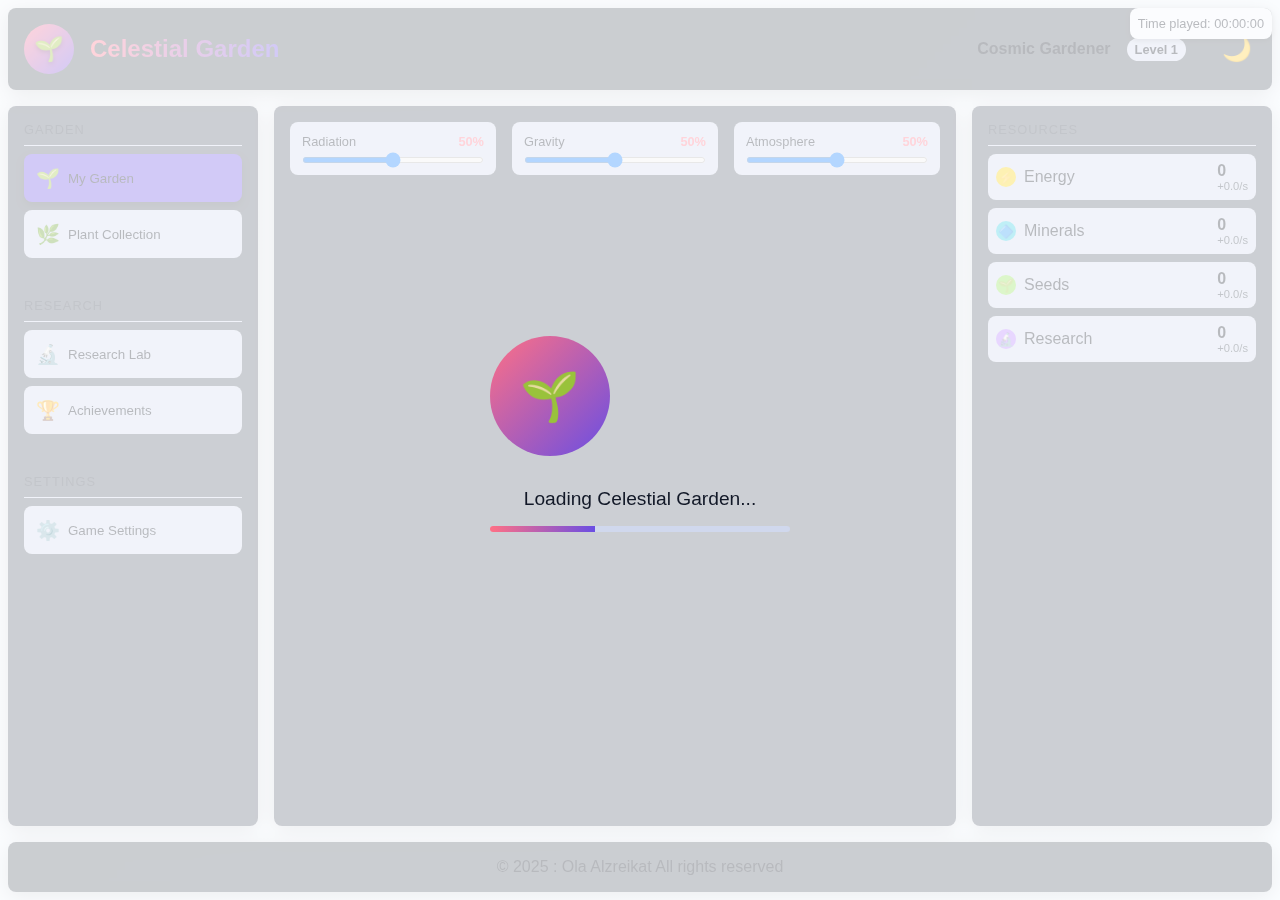
<file: index.html>
<!DOCTYPE html>
<html lang="en">
<head>
    <meta charset="UTF-8">
    <meta name="viewport" content="width=device-width, initial-scale=1.0">
    <title>Celestial Garden: Cosmic Flora Evolution</title>
    <link rel="stylesheet" href="styles.css">
</head>
<body>
    <div class="session-timer">
        <span class="digits">
          Time played: <span class="hours">00</span>:<span class="minutes">00</span>:<span class="seconds">00</span>
        </span>
      </div> 

    <!-- Loading screen -->
    <div class="loading-overlay" id="loading-overlay">
        <div class="loading-container">
            <div class="loading-logo">🌱</div>
            <div class="loading-text">Loading Celestial Garden...</div>
            <div class="loading-progress">
                <div class="loading-progress-bar" id="loading-progress-bar"></div>
            </div>
        </div>
    </div>

    <!-- Introduction modal -->
    <div class="modal-overlay" id="intro-modal-overlay">
        <div class="intro-modal">
            <div class="intro-logo">🌱</div>
            <h1 class="intro-title">Celestial Garden</h1>
            <h2 class="intro-subtitle">Cosmic Flora Evolution</h2>
            <p class="intro-description">
                Welcome to your very own cosmic garden! Cultivate exotic alien flora, 
                manipulate cosmic environments, and discover rare plant species as you 
                create a thriving interstellar ecosystem.
            </p>
            <div class="intro-features">
                <div class="intro-feature">
                    <div class="intro-feature-icon">🌿</div>
                    <div class="intro-feature-title">Celestial Cultivation</div>
                    <div class="intro-feature-text">
                        Plant and nurture exotic alien flora with unique growth patterns and evolutionary paths.
                    </div>
                </div>
                <div class="intro-feature">
                    <div class="intro-feature-icon">⚡</div>
                    <div class="intro-feature-title">Resource Management</div>
                    <div class="intro-feature-text">
                        Harvest cosmic energy, minerals, and seeds to expand your garden and research new species.
                    </div>
                </div>
                <div class="intro-feature">
                    <div class="intro-feature-icon">🔬</div>
                    <div class="intro-feature-title">Research & Discovery</div>
                    <div class="intro-feature-text">
                        Unlock new technologies and plant varieties through your scientific research.
                    </div>
                </div>
                <div class="intro-feature">
                    <div class="intro-feature-icon">🌍</div>
                    <div class="intro-feature-title">Environmental Control</div>
                    <div class="intro-feature-text">
                        Manipulate cosmic radiation, gravity, and atmosphere to create perfect growing conditions.
                    </div>
                </div>
            </div>
            <button class="start-button" id="start-game-btn">Begin Cultivation</button>
        </div>
    </div>

    <!-- Main game container -->
    <div class="container">
        <header>
            <div class="game-title">
                <div class="logo">🌱</div>
                <h1>Celestial Garden</h1>
            </div>
            <div class="player-info">
                <div class="player-name" id="player-name">Cosmic Gardener</div>
                <div class="player-level" id="player-level">Level 1</div>
            </div>
        </header>

        <nav>
            <div class="nav-section">
                <div class="nav-title">Garden</div>
                <button class="nav-button active" data-view="garden">
                    <div class="nav-icon">🌱</div>
                    <span>My Garden</span>
                </button>
                <button class="nav-button" data-view="collection">
                    <div class="nav-icon">🌿</div>
                    <span>Plant Collection</span>
                </button>
            </div>
            <div class="nav-section">
                <div class="nav-title">Research</div>
                <button class="nav-button" data-view="research">
                    <div class="nav-icon">🔬</div>
                    <span>Research Lab</span>
                </button>
                <button class="nav-button" data-view="achievements">
                    <div class="nav-icon">🏆</div>
                    <span>Achievements</span>
                </button>
            </div>
            <div class="nav-section">
                <div class="nav-title">Settings</div>
                <button class="nav-button" data-view="settings">
                    <div class="nav-icon">⚙️</div>
                    <span>Game Settings</span>
                </button>
            </div>
        </nav>

        <main>
            <!-- Garden View -->
            <div class="view active" id="garden-view">
                <div class="environment-controls">
                    <div class="env-control">
                        <div class="env-control-label">
                            <span>Radiation</span>
                            <span class="env-control-value" id="radiation-value">50%</span>
                        </div>
                        <input type="range" min="0" max="100" value="50" class="env-slider" id="radiation-slider">
                    </div>
                    <div class="env-control">
                        <div class="env-control-label">
                            <span>Gravity</span>
                            <span class="env-control-value" id="gravity-value">50%</span>
                        </div>
                        <input type="range" min="0" max="100" value="50" class="env-slider" id="gravity-slider">
                    </div>
                    <div class="env-control">
                        <div class="env-control-label">
                            <span>Atmosphere</span>
                            <span class="env-control-value" id="atmosphere-value">50%</span>
                        </div>
                        <input type="range" min="0" max="100" value="50" class="env-slider" id="atmosphere-slider">
                    </div>
                </div>
                <div class="garden-grid" id="garden-grid">
                    <!-- Garden plots will be generated here -->
                </div>
            </div>

            <!-- Plant Collection View -->
            <div class="view" id="collection-view">
                <div class="collection-header">
                    <div class="collection-title">Plant Collection</div>
                    <div class="search-filter">
                        <input type="text" placeholder="Search plants..." class="search-input" id="plant-search">
                        <select class="filter-dropdown" id="plant-filter">
                            <option value="all">All Plants</option>
                            <option value="discovered">Discovered</option>
                            <option value="rare">Rare</option>
                            <option value="energy">High Energy</option>
                            <option value="minerals">High Minerals</option>
                            <option value="seeds">High Seeds</option>
                        </select>
                    </div>
                </div>
                <div class="plant-collection" id="plant-collection">
                    <!-- Plant collection cards will be generated here -->
                </div>
            </div>

            <!-- Research View -->
            <div class="view" id="research-view">
                <div class="research-grid" id="research-grid">
                    <!-- Research cards will be generated here -->
                </div>
            </div>

            <!-- Achievements View -->
            <div class="view" id="achievements-view">
                <h2>Achievements</h2>
                <div class="achievements-grid" id="achievements-grid">
                    <!-- Achievement cards will be generated here -->
                </div>
            </div>

            <!-- Settings View -->
            <div class="view" id="settings-view">
                <div class="settings-section">
                    <div class="settings-title">
                        <span>Game Settings</span>
                        <button class="settings-reset" id="reset-settings">Reset</button>
                    </div>
                    <div class="settings-item">
                        <label class="settings-label" for="player-name-input">Gardener Name</label>
                        <input type="text" id="player-name-input" class="settings-input" placeholder="Enter your name">
                    </div>
                    
                    <div class="settings-item">
                        <label class="settings-label">
                            <input type="checkbox" class="settings-checkbox" id="notifications-enabled">
                            Enable Notifications
                        </label>
                    </div>
                   
                    <div class="settings-actions">
                        <button class="settings-button save" id="save-settings">Save Settings</button>
                    </div>
                </div>
                <div class="settings-section">
                    <div class="settings-title">
                        <span>Game Data</span>
                        <button class="settings-reset" id="reset-game">Reset Game</button>
                    </div>
                </div>
            </div>
        </main>

        <div class="resources-panel">
            <div class="resource-section">
                <div class="resource-title">Resources</div>
                <div class="resource-item">
                    <div class="resource-name">
                        <div class="resource-icon energy">⚡</div>
                        <span>Energy</span>
                    </div>
                    <div>
                        <div class="resource-value" id="energy-value">0</div>
                        <div class="resource-rate" id="energy-rate">+0.0/s</div>
                    </div>
                </div>
                <div class="resource-item">
                    <div class="resource-name">
                        <div class="resource-icon minerals">🔷</div>
                        <span>Minerals</span>
                    </div>
                    <div>
                        <div class="resource-value" id="minerals-value">0</div>
                        <div class="resource-rate" id="minerals-rate">+0.0/s</div>
                    </div>
                </div>
                <div class="resource-item">
                    <div class="resource-name">
                        <div class="resource-icon seeds">🌱</div>
                        <span>Seeds</span>
                    </div>
                    <div>
                        <div class="resource-value" id="seeds-value">0</div>
                        <div class="resource-rate" id="seeds-rate">+0.0/s</div>
                    </div>
                </div>
                <div class="resource-item">
                    <div class="resource-name">
                        <div class="resource-icon research">🔬</div>
                        <span>Research</span>
                    </div>
                    <div>
                        <div class="resource-value" id="research-value">0</div>
                        <div class="resource-rate" id="research-rate">+0.0/s</div>
                    </div>
                </div>
            </div>
        </div>

        <footer>
            <div>&copy; 2025 : Ola Alzreikat All rights reserved</div>
        </footer>
    </div>

    <!-- Plant Detail Modal -->
    <div class="modal-overlay" id="plant-detail-modal">
        <div class="modal">
            <div class="modal-header">
                <div class="modal-title" id="plant-detail-title">Plant Detail</div>
                <button class="modal-close" id="plant-detail-close">&times;</button>
            </div>
            <div class="modal-content" id="plant-detail-content">
                <!-- Plant detail content will be generated here -->
            </div>
            <div class="modal-actions">
                <button class="modal-button secondary" id="plant-detail-close-btn">Close</button>
                <button class="modal-button primary" id="plant-detail-harvest-btn">Harvest</button>
            </div>
        </div>
    </div>

    <!-- Plant Selection Modal -->
    <div class="modal-overlay" id="plant-selection-modal">
        <div class="modal">
            <div class="modal-header">
                <div class="modal-title">Select Plant to Grow</div>
                <button class="modal-close" id="plant-selection-close">&times;</button>
            </div>
            <div class="modal-content">
                <div class="plant-selection-grid" id="plant-selection-grid">
                    <!-- Plant selection items will be generated here -->
                </div>
            </div>
            <div class="modal-actions">
                <button class="modal-button secondary" id="plant-selection-cancel">Cancel</button>
                <button class="modal-button primary" id="plant-selection-confirm">Plant</button>
            </div>
        </div>
    </div>

    <!-- Toast container -->
    <div class="toast-container" id="toast-container">
        <!-- Toast messages will be generated here -->
    </div>

    <script src="script.js"></script>
</body>
</html>
</file>
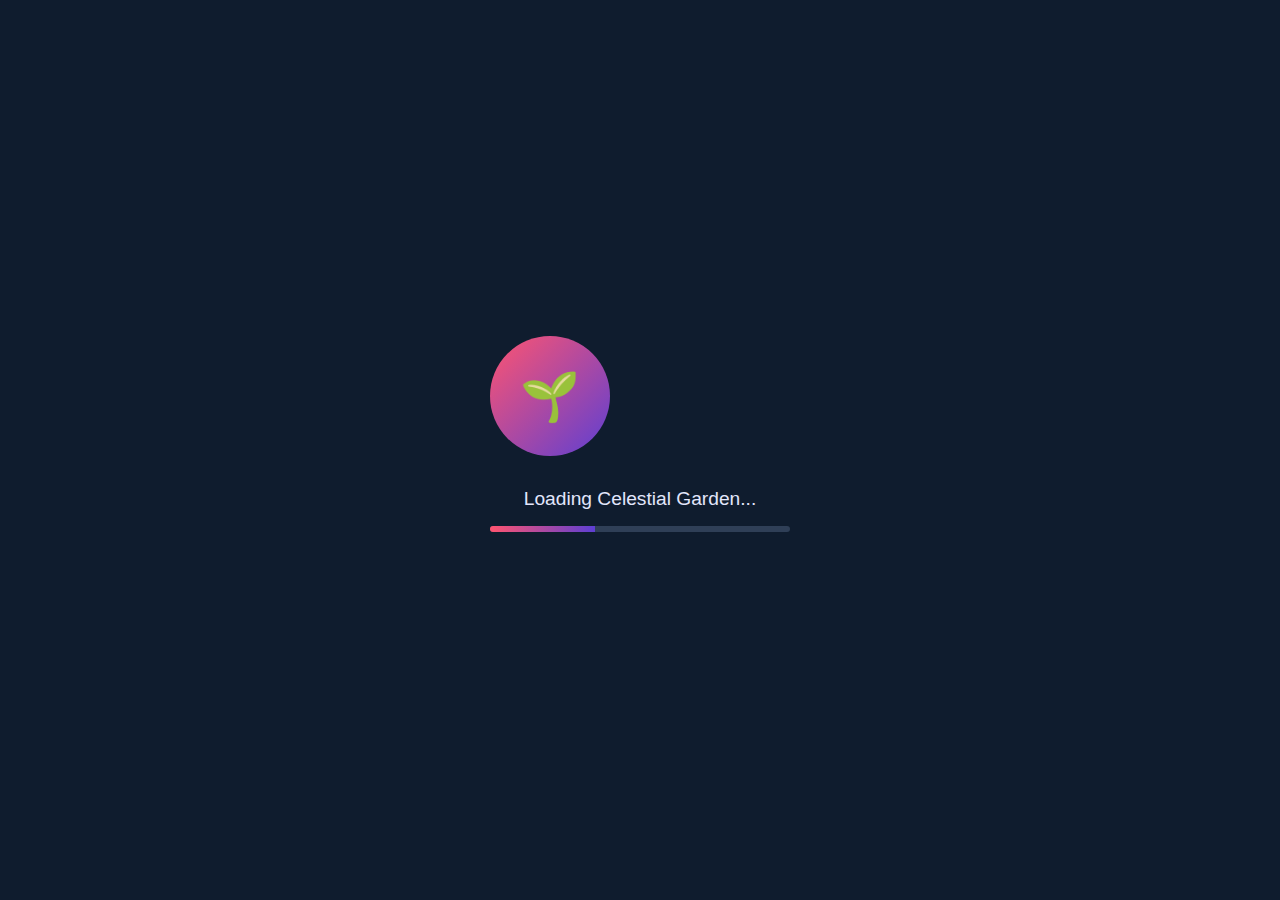
<file: index9.html>
<!DOCTYPE html>
<html lang="en" data-theme="dark">

<head>
    <meta charset="UTF-8">
    <meta name="viewport" content="width=device-width, initial-scale=1.0">
    <title>Celestial Garden: Cosmic Flora Evolution</title>
    <style>
        :root {
    --primary-color: #5d3fd3;
    --secondary-color: #8066dc;
    --accent-color: #ff5470;
    --background-dark: #0f1c2e;
    --background-medium: #1f2f47;
    --background-light: #2f3f57;
    --text-light: #e2e6fc;
    --text-medium: #a5afd0;
    --text-dark: #67718d;
    --success-color: #42caaa;
    --warning-color: #ffcb47;
    --danger-color: #ff5757;
    --energy-color: #f7d002;
    --minerals-color: #2bc8e2;
    --seeds-color: #8be04e;
    --research-color: #b278ff;
}

* {
    margin: 0;
    padding: 0;
    box-sizing: border-box;
    font-family: 'Segoe UI', Tahoma, Geneva, Verdana, sans-serif;
    transition: background-color 0.3s ease, color 0.3s ease;
}




body {
    background: linear-gradient(135deg, var(--background-dark), #131a2c);
    color: var(--text-light);
    min-height: 100vh;
    overflow-x: hidden;
}

/* Light theme styles */
body.theme-light {
    background: linear-gradient(135deg, var(--background-dark), #f0f8ff);
}

body.theme-light .modal-overlay,
body.theme-light .loading-overlay {
    background-color: rgba(255, 255, 255, 0.7);
}

.container {
    max-width: 1400px;
    margin: 0 auto;
    padding: 0.5rem;
    display: grid;
    grid-template-columns: 250px 1fr 300px;
    grid-template-rows: auto 1fr auto;
    grid-template-areas:
        "header header header"
        "sidebar main resources"
        "footer footer footer";
    gap: 1rem;
    height: 100vh;
}

header {
    grid-area: header;
    background-color: rgba(15, 25, 40, 0.7);
    padding: 1rem;
    border-radius: 0.5rem;
    display: flex;
    justify-content: space-between;
    align-items: center;
    box-shadow: 0 4px 20px rgba(0, 0, 0, 0.2);
    backdrop-filter: blur(5px);
}

.game-title {
    display: flex;
    align-items: center;
}

.logo {
    width: 50px;
    height: 50px;
    margin-right: 1rem;
    background: linear-gradient(135deg, var(--accent-color), var(--primary-color));
    border-radius: 50%;
    display: flex;
    justify-content: center;
    align-items: center;
    font-size: 1.5rem;
    color: white;
    text-shadow: 0 2px 4px rgba(0, 0, 0, 0.3);
}

h1 {
    font-size: 1.5rem;
    background: linear-gradient(90deg, var(--accent-color), var(--primary-color));
    -webkit-background-clip: text;
    background-clip: text;
    -webkit-text-fill-color: transparent;
    margin: 0;
}

.player-info {
    display: flex;
    align-items: center;
    gap: 1rem;
}

.player-level {
    background-color: var(--background-light);
    padding: 0.25rem 0.5rem;
    border-radius: 1rem;
    font-size: 0.8rem;
    font-weight: bold;
}

.player-name {
    font-weight: bold;
}

.theme-toggle {
    background: none;
    border: none;
    font-size: 1.5rem;
    cursor: pointer;
    padding: 0.25rem;
    border-radius: 50%;
    display: flex;
    align-items: center;
    justify-content: center;
    margin-left: 1rem;
    transition: all 0.2s ease;
}

.theme-toggle:hover {
    background-color: var(--background-light);
    transform: scale(1.1);
}

nav {
    grid-area: sidebar;
    background-color: rgba(20, 30, 50, 0.7);
    border-radius: 0.5rem;
    padding: 1rem;
    display: flex;
    flex-direction: column;
    gap: 1rem;
    overflow-y: auto;
    box-shadow: 0 4px 20px rgba(0, 0, 0, 0.2);
    backdrop-filter: blur(5px);
}

.nav-section {
    margin-bottom: 1rem;
}

.nav-title {
    font-size: 0.8rem;
    text-transform: uppercase;
    color: var(--text-medium);
    margin-bottom: 0.5rem;
    letter-spacing: 1px;
    border-bottom: 1px solid var(--background-light);
    padding-bottom: 0.5rem;
}

.nav-button {
    display: flex;
    align-items: center;
    padding: 0.75rem;
    background-color: var(--background-light);
    border: none;
    border-radius: 0.5rem;
    color: var(--text-light);
    cursor: pointer;
    transition: all 0.2s ease;
    width: 100%;
    text-align: left;
    margin-bottom: 0.5rem;
}

.nav-button:hover {
    background-color: var(--primary-color);
    transform: translateY(-2px);
    box-shadow: 0 4px 8px rgba(0, 0, 0, 0.2);
}

.nav-button.active {
    background-color: var(--primary-color);
    box-shadow: 0 4px 8px rgba(0, 0, 0, 0.2);
}

.nav-icon {
    margin-right: 0.5rem;
    font-size: 1.2rem;
    width: 24px;
    height: 24px;
    display: flex;
    justify-content: center;
    align-items: center;
}

main {
    grid-area: main;
    background-color: rgba(20, 30, 50, 0.7);
    border-radius: 0.5rem;
    padding: 1rem;
    display: flex;
    flex-direction: column;
    overflow-y: auto;
    box-shadow: 0 4px 20px rgba(0, 0, 0, 0.2);
    backdrop-filter: blur(5px);
}

.view {
    display: none;
}

.view.active {
    display: block;
}

.resources-panel {
    grid-area: resources;
    background-color: rgba(20, 30, 50, 0.7);
    border-radius: 0.5rem;
    padding: 1rem;
    display: flex;
    flex-direction: column;
    gap: 1rem;
    overflow-y: auto;
    box-shadow: 0 4px 20px rgba(0, 0, 0, 0.2);
    backdrop-filter: blur(5px);
}

.resource-section {
    margin-bottom: 1rem;
}

.resource-title {
    font-size: 0.8rem;
    text-transform: uppercase;
    color: var(--text-medium);
    margin-bottom: 0.5rem;
    letter-spacing: 1px;
    border-bottom: 1px solid var(--background-light);
    padding-bottom: 0.5rem;
}

.resource-item {
    display: flex;
    justify-content: space-between;
    align-items: center;
    padding: 0.5rem;
    background-color: var(--background-light);
    border-radius: 0.5rem;
    margin-bottom: 0.5rem;
}

.resource-name {
    display: flex;
    align-items: center;
    gap: 0.5rem;
}

.resource-icon {
    width: 20px;
    height: 20px;
    border-radius: 50%;
    display: flex;
    justify-content: center;
    align-items: center;
    font-size: 0.8rem;
}

.resource-icon.energy {
    background-color: var(--energy-color);
    color: var(--background-dark);
}

.resource-icon.minerals {
    background-color: var(--minerals-color);
    color: var(--background-dark);
}

.resource-icon.seeds {
    background-color: var(--seeds-color);
    color: var(--background-dark);
}

.resource-icon.research {
    background-color: var(--research-color);
    color: var(--background-dark);
}

.resource-value {
    font-weight: bold;
    font-variant-numeric: tabular-nums;
}

.resource-rate {
    font-size: 0.7rem;
    color: var(--text-medium);
}

footer {
    grid-area: footer;
    background-color: rgba(15, 25, 40, 0.7);
    padding: 1rem;
    border-radius: 0.5rem;
    text-align: center;
    box-shadow: 0 4px 20px rgba(0, 0, 0, 0.2);
    backdrop-filter: blur(5px);
}

/* Garden View Styles */
.garden-grid {
    display: grid;
    grid-template-columns: repeat(4, 1fr);
    gap: 1rem;
    margin-bottom: 1rem;
}

.plot {
    aspect-ratio: 1/1;
    background-color: var(--background-light);
    border-radius: 0.5rem;
    display: flex;
    flex-direction: column;
    justify-content: center;
    align-items: center;
    cursor: pointer;
    position: relative;
    overflow: hidden;
    transition: all 0.2s ease;
}

.plot:hover {
    transform: translateY(-5px);
    box-shadow: 0 8px 16px rgba(0, 0, 0, 0.3);
}

.plot.empty {
    border: 2px dashed var(--text-dark);
}

.plot.empty:hover {
    border-color: var(--accent-color);
}

.plot-content {
    width: 100%;
    height: 100%;
    display: flex;
    flex-direction: column;
    justify-content: space-between;
    align-items: center;
    padding: 1rem;
    position: relative;
    z-index: 1;
}

.plant-image {
    width: 60%;
    height: 60%;
    display: flex;
    justify-content: center;
    align-items: center;
    margin-bottom: 0.5rem;
    position: relative;
}

.plant-info {
    text-align: center;
    width: 100%;
}

.plant-name {
    font-weight: bold;
    font-size: 0.9rem;
    margin-bottom: 0.25rem;
}

.plant-stage {
    font-size: 0.7rem;
    color: var(--text-medium);
}

.progress-bar {
    width: 100%;
    height: 4px;
    background-color: var(--background-dark);
    border-radius: 2px;
    overflow: hidden;
    margin-top: 0.5rem;
}

.progress-fill {
    height: 100%;
    background-color: var(--primary-color);
    width: 0%;
    transition: width 0.5s ease;
}

.plot-background {
    position: absolute;
    top: 0;
    left: 0;
    width: 100%;
    height: 100%;
    z-index: 0;
    opacity: 0.2;
    background-position: center;
    background-size: cover;
}

.environment-controls {
    display: flex;
    justify-content: space-between;
    margin-bottom: 1rem;
    gap: 1rem;
}

.env-control {
    flex: 1;
    background-color: var(--background-light);
    border-radius: 0.5rem;
    padding: 0.75rem;
    display: flex;
    flex-direction: column;
}

.env-control-label {
    display: flex;
    justify-content: space-between;
    margin-bottom: 0.5rem;
    font-size: 0.8rem;
}

.env-control-value {
    font-weight: bold;
    color: var(--accent-color);
}

.env-slider {
    width: 100%;
    --webkit-appearance: none;
    height: 6px;
    background-color: var(--background-dark);
    border-radius: 3px;
    outline: none;
}

.env-slider::-webkit-slider-thumb {
    -webkit-appearance: none;
    width: 16px;
    height: 16px;
    border-radius: 50%;
    background-color: var(--accent-color);
    cursor: pointer;
}

/* Plant Collection View Styles */
.collection-header {
    display: flex;
    justify-content: space-between;
    align-items: center;
    margin-bottom: 1rem;
}

.collection-title {
    font-size: 1.2rem;
    font-weight: bold;
}

.search-filter {
    display: flex;
    gap: 0.5rem;
}

.search-input {
    padding: 0.5rem;
    border: none;
    border-radius: 0.5rem;
    background-color: var(--background-light);
    color: var(--text-light);
}

.search-input::placeholder {
    color: var(--text-medium);
}

.filter-dropdown {
    padding: 0.5rem;
    border: none;
    border-radius: 0.5rem;
    background-color: var(--background-light);
    color: var(--text-light);
}

.plant-collection {
    display: grid;
    grid-template-columns: repeat(3, 1fr);
    gap: 1rem;
}

.collection-card {
    background-color: var(--background-light);
    border-radius: 0.5rem;
    overflow: hidden;
    transition: all 0.2s ease;
}

.collection-card:hover {
    transform: translateY(-5px);
    box-shadow: 0 8px 16px rgba(0, 0, 0, 0.3);
}

.collection-card-image {
    height: 120px;
    background-color: var(--background-medium);
    display: flex;
    justify-content: center;
    align-items: center;
    position: relative;
}

.collection-card-image svg {
    width: 60%;
    height: 60%;
}

.collection-card-content {
    padding: 1rem;
}

.collection-card-title {
    font-weight: bold;
    margin-bottom: 0.5rem;
    display: flex;
    justify-content: space-between;
}

.collection-card-rarity {
    font-size: 0.7rem;
    padding: 0.1rem 0.3rem;
    border-radius: 0.25rem;
    background-color: var(--primary-color);
}

.collection-card-stats {
    margin-top: 0.5rem;
    display: grid;
    grid-template-columns: 1fr 1fr;
    gap: 0.25rem;
    font-size: 0.8rem;
}

.collection-card-stat {
    display: flex;
    justify-content: space-between;
}

.collection-card-stat-label {
    color: var(--text-medium);
}

/* Research View Styles */
.research-grid {
    display: grid;
    grid-template-columns: repeat(2, 1fr);
    gap: 1rem;
}

.research-card {
    background-color: var(--background-light);
    border-radius: 0.5rem;
    padding: 1rem;
    display: flex;
    flex-direction: column;
    transition: all 0.2s ease;
}

.research-card:hover {
    transform: translateY(-5px);
    box-shadow: 0 8px 16px rgba(0, 0, 0, 0.3);
}

.research-card-header {
    display: flex;
    justify-content: space-between;
    align-items: center;
    margin-bottom: 1rem;
}

.research-card-title {
    font-weight: bold;
}

.research-card-cost {
    display: flex;
    align-items: center;
    gap: 0.25rem;
    background-color: var(--research-color);
    color: var(--background-dark);
    padding: 0.25rem 0.5rem;
    border-radius: 1rem;
    font-size: 0.8rem;
    font-weight: bold;
}

.research-card-description {
    color: var(--text-medium);
    margin-bottom: 1rem;
    font-size: 0.9rem;
    flex-grow: 1;
}

.research-card-benefits {
    display: flex;
    flex-wrap: wrap;
    gap: 0.5rem;
    margin-bottom: 1rem;
}

.research-benefit {
    font-size: 0.8rem;
    padding: 0.25rem 0.5rem;
    border-radius: 0.25rem;
    background-color: var(--background-medium);
}

.research-card-button {
    width: 100%;
    padding: 0.5rem;
    border: none;
    border-radius: 0.5rem;
    background-color: var(--research-color);
    color: var(--background-dark);
    font-weight: bold;
    cursor: pointer;
    transition: all 0.2s ease;
}

.research-card-button:hover {
    transform: translateY(-2px);
    box-shadow: 0 4px 8px rgba(0, 0, 0, 0.2);
}

.research-card-button:disabled {
    background-color: var(--text-dark);
    cursor: not-allowed;
    transform: none;
    box-shadow: none;
}

 /* Session timer styles */
.session-timer {
    position: fixed;
    top: 0.5rem;
    right: 0.5rem;
    background-color: var(--background-dark);
    color: var(--text-light);
    padding: 0.5rem;
    border-radius: 0.5rem;
    font-size: 0.8rem;
    z-index: 100;
    box-shadow: 0 2px 5px rgba(0, 0, 0, 0.2);
    transition: background-color 0.3s ease;
}

[data-theme="light"] .session-timer {
    background-color: var(--background-medium);
}


/* Modal styles */
.modal-overlay {
    position: fixed;
    top: 0;
    left: 0;
    width: 100%;
    height: 100%;
    background-color: rgba(0, 0, 0, 0.7);
    display: flex;
    justify-content: center;
    align-items: center;
    z-index: 1000;
    opacity: 0;
    pointer-events: none;
    transition: opacity 0.3s ease;
}

.modal-overlay.active {
    opacity: 1;
    pointer-events: all;
}

.modal {
    background-color: var(--background-medium);
    border-radius: 1rem;
    width: 90%;
    max-width: 600px;
    max-height: 90vh;
    overflow-y: auto;
    padding: 1.5rem;
    box-shadow: 0 8px 32px rgba(0, 0, 0, 0.3);
    transform: translateY(20px);
    transition: transform 0.3s ease;
}

.modal-overlay.active .modal {
    transform: translateY(0);
}

.modal-header {
    display: flex;
    justify-content: space-between;
    align-items: center;
    margin-bottom: 1.5rem;
}

.modal-title {
    font-size: 1.2rem;
    font-weight: bold;
}

.modal-close {
    background: none;
    border: none;
    color: var(--text-medium);
    font-size: 1.5rem;
    cursor: pointer;
    transition: color 0.2s ease;
}

.modal-close:hover {
    color: var(--accent-color);
}

.modal-content {
    margin-bottom: 1.5rem;
}

.modal-actions {
    display: flex;
    justify-content: flex-end;
    gap: 1rem;
}

.modal-button {
    padding: 0.5rem 1rem;
    border: none;
    border-radius: 0.5rem;
    font-weight: bold;
    cursor: pointer;
    transition: all 0.2s ease;
}

.modal-button.primary {
    background-color: var(--primary-color);
    color: var(--text-light);
}

.modal-button.secondary {
    background-color: var(--background-light);
    color: var(--text-light);
}

.modal-button:hover {
    transform: translateY(-2px);
    box-shadow: 0 4px 8px rgba(0, 0, 0, 0.2);
}

/* Plant Selection Modal */
.plant-selection-grid {
    display: grid;
    grid-template-columns: repeat(3, 1fr);
    gap: 1rem;
    margin-bottom: 1rem;
}

.plant-selection-item {
    background-color: var(--background-light);
    border-radius: 0.5rem;
    padding: 1rem;
    display: flex;
    flex-direction: column;
    align-items: center;
    cursor: pointer;
    transition: all 0.2s ease;
}

.plant-selection-item:hover {
    background-color: var(--background-dark);
    transform: translateY(-5px);
    box-shadow: 0 8px 16px rgba(0, 0, 0, 0.3);
}

.plant-selection-item.selected {
    border: 2px solid var(--accent-color);
    background-color: var(--background-dark);
}

.plant-selection-image {
    width: 60px;
    height: 60px;
    margin-bottom: 0.5rem;
    display: flex;
    justify-content: center;
    align-items: center;
}

.plant-selection-name {
    font-weight: bold;
    text-align: center;
    margin-bottom: 0.25rem;
}

.plant-selection-cost {
    font-size: 0.8rem;
    color: var(--text-medium);
    display: flex;
    align-items: center;
    gap: 0.25rem;
}

/* Plant Detail Modal */
.plant-detail-header {
    display: flex;
    gap: 1.5rem;
    margin-bottom: 1.5rem;
}

.plant-detail-image {
    width: 100px;
    height: 100px;
    background-color: var(--background-light);
    border-radius: 0.5rem;
    display: flex;
    justify-content: center;
    align-items: center;
}

.plant-detail-info {
    flex-grow: 1;
}

.plant-detail-name {
    font-size: 1.2rem;
    font-weight: bold;
    margin-bottom: 0.5rem;
}

.plant-detail-type {
    font-size: 0.9rem;
    color: var(--text-medium);
    margin-bottom: 1rem;
}

.plant-detail-stats {
    display: grid;
    grid-template-columns: repeat(2, 1fr);
    gap: 0.5rem;
}

.plant-detail-stat {
    display: flex;
    justify-content: space-between;
    font-size: 0.9rem;
}

.plant-detail-stat-label {
    color: var(--text-medium);
}

.plant-detail-description {
    margin-bottom: 1.5rem;
    line-height: 1.5;
}

.plant-detail-yields {
    margin-bottom: 1.5rem;
}

.plant-detail-yields-title {
    font-weight: bold;
    margin-bottom: 0.5rem;
}

.plant-detail-yields-list {
    display: flex;
    gap: 1rem;
}

.plant-yield {
    display: flex;
    align-items: center;
    gap: 0.25rem;
    background-color: var(--background-light);
    padding: 0.25rem 0.5rem;
    border-radius: 0.25rem;
    font-size: 0.9rem;
}

.plant-detail-stages {
    margin-bottom: 1.5rem;
}

.plant-detail-stages-title {
    font-weight: bold;
    margin-bottom: 0.5rem;
}

.stage-timeline {
    display: flex;
    justify-content: space-between;
    padding: 0 1rem;
    margin-bottom: 0.5rem;
}

.stage-point {
    position: relative;
    width: 12px;
    height: 12px;
    background-color: var(--background-light);
    border-radius: 50%;
}

.stage-point.active {
    background-color: var(--accent-color);
}

.stage-connector {
    position: absolute;
    top: 50%;
    left: 12px;
    height: 2px;
    background-color: var(--background-light);
    width: calc(100% - 24px);
    transform: translateY(-50%);
    z-index: -1;
}

.stage-labels {
    display: flex;
    justify-content: space-between;
    font-size: 0.8rem;
}

.stage-label {
    text-align: center;
    width: 60px;
}

/* Settings View Styles */
.settings-section {
    background-color: var(--background-light);
    border-radius: 0.5rem;
    padding: 1rem;
    margin-bottom: 1rem;
}

.settings-title {
    font-weight: bold;
    margin-bottom: 1rem;
    display: flex;
    justify-content: space-between;
    align-items: center;
}

.settings-reset {
    font-size: 0.8rem;
    background-color: var(--danger-color);
    color: white;
    border: none;
    border-radius: 0.25rem;
    padding: 0.25rem 0.5rem;
    cursor: pointer;
}

.settings-item {
    margin-bottom: 1rem;
}

.settings-label {
    display: block;
    margin-bottom: 0.5rem;
}

.settings-input {
    width: 100%;
    padding: 0.5rem;
    border: none;
    border-radius: 0.5rem;
    background-color: var(--background-medium);
    color: var(--text-light);
}

.settings-checkbox {
    margin-right: 0.5rem;
}

.settings-actions {
    display: flex;
    justify-content: space-between;
    margin-top: 1rem;
}

.settings-button {
    padding: 0.5rem 1rem;
    border: none;
    border-radius: 0.5rem;
    font-weight: bold;
    cursor: pointer;
    transition: all 0.2s ease;
}

.settings-button.save {
    background-color: var(--success-color);
    color: var(--background-dark);
}

/* Toast notification */
.toast-container {
    position: fixed;
    bottom: 2rem;
    right: 2rem;
    z-index: 1000;
}

.toast {
    background-color: var(--background-dark);
    color: var(--text-light);
    padding: 0.75rem 1rem;
    border-radius: 0.5rem;
    margin-bottom: 0.5rem;
    box-shadow: 0 4px 12px rgba(0, 0, 0, 0.3);
    display: flex;
    align-items: center;
    transform: translateX(120%);
    transition: transform 0.3s ease;
    animation: slide-in 0.3s forwards, fade-out 0.3s 2.7s forwards;
}

@keyframes slide-in {
    100% { transform: translateX(0); }
}

@keyframes fade-out {
    100% { opacity: 0; }
}

.toast.success {
    border-left: 4px solid var(--success-color);
}

.toast.warning {
    border-left: 4px solid var(--warning-color);
}

.toast.error {
    border-left: 4px solid var(--danger-color);
}

.toast-icon {
    margin-right: 0.5rem;
}

/* Loading screen */
.loading-overlay {
    position: fixed;
    top: 0;
    left: 0;
    width: 100%;
    height: 100%;
    background-color: var(--background-dark);
    display: flex;
    flex-direction: column;
    justify-content: center;
    align-items: center;
    z-index: 2000;
    transition: opacity 0.5s ease;
}

.loading-container {
    text-align: center;
}

.loading-logo {
    width: 120px;
    height: 120px;
    margin-bottom: 2rem;
    background: linear-gradient(135deg, var(--accent-color), var(--primary-color));
    border-radius: 50%;
    display: flex;
    justify-content: center;
    align-items: center;
    font-size: 3rem;
    color: white;
    animation: pulse 2s infinite;
}

@keyframes pulse {
    0% {
        transform: scale(1);
        box-shadow: 0 0 20px rgba(255, 84, 112, 0.5);
    }
    50% {
        transform: scale(1.05);
        box-shadow: 0 0 30px rgba(255, 84, 112, 0.7);
    }
    100% {
        transform: scale(1);
        box-shadow: 0 0 20px rgba(255, 84, 112, 0.5);
    }
}

.loading-text {
    font-size: 1.2rem;
    margin-bottom: 1rem;
}

.loading-progress {
    width: 300px;
    height: 6px;
    background-color: var(--background-light);
    border-radius: 3px;
    overflow: hidden;
    margin-bottom: 2rem;
}

.loading-progress-bar {
    height: 100%;
    background: linear-gradient(90deg, var(--accent-color), var(--primary-color));
    width: 0%;
    transition: width 0.3s ease;
}

/* Introduction Modal */
.intro-modal {
    background-color: var(--background-medium);
    border-radius: 1rem;
    width: 90%;
    max-width: 700px;
    max-height: 90vh;
    overflow-y: auto;
    padding: 2rem;
    box-shadow: 0 8px 32px rgba(0, 0, 0, 0.3);
    display: flex;
    flex-direction: column;
    align-items: center;
    text-align: center;
}

.intro-logo {
    width: 100px;
    height: 100px;
    margin-bottom: 1rem;
    background: linear-gradient(135deg, var(--accent-color), var(--primary-color));
    border-radius: 50%;
    display: flex;
    justify-content: center;
    align-items: center;
    font-size: 2.5rem;
    color: white;
}

.intro-title {
    font-size: 1.8rem;
    margin-bottom: 1rem;
    background: linear-gradient(90deg, var(--accent-color), var(--primary-color));
    -webkit-background-clip: text;
    background-clip: text;
    -webkit-text-fill-color: transparent;
}

.intro-subtitle {
    font-size: 1.1rem;
    margin-bottom: 2rem;
    color: var(--text-medium);
}

.intro-description {
    line-height: 1.6;
    margin-bottom: 2rem;
    color: var(--text-light);
    max-width: 600px;
}

.intro-features {
    display: grid;
    grid-template-columns: repeat(2, 1fr);
    gap: 1.5rem;
    margin-bottom: 2rem;
    width: 100%;
}

.intro-feature {
    background-color: var(--background-light);
    border-radius: 0.5rem;
    padding: 1rem;
    display: flex;
    flex-direction: column;
    align-items: center;
    text-align: center;
}

.intro-feature-icon {
    width: 50px;
    height: 50px;
    background-color: var(--primary-color);
    border-radius: 50%;
    display: flex;
    justify-content: center;
    align-items: center;
    margin-bottom: 0.75rem;
    font-size: 1.5rem;
    color: white;
}

.intro-feature-title {
    font-weight: bold;
    margin-bottom: 0.5rem;
}

.intro-feature-text {
    font-size: 0.9rem;
    color: var(--text-medium);
}

.start-button {
    padding: 0.75rem 2rem;
    background: linear-gradient(90deg, var(--accent-color), var(--primary-color));
    border: none;
    border-radius: 2rem;
    color: white;
    font-weight: bold;
    font-size: 1.1rem;
    cursor: pointer;
    transition: all 0.3s ease;
    box-shadow: 0 4px 15px rgba(255, 84, 112, 0.3);
}

.start-button:hover {
    transform: translateY(-3px);
    box-shadow: 0 8px 25px rgba(255, 84, 112, 0.5);
}

/* Cookie Consent */
.cookie-consent {
    position: fixed;
    bottom: 2rem;
    left: 2rem;
    max-width: 400px;
    background-color: var(--background-medium);
    border-radius: 1rem;
    padding: 1.5rem;
    box-shadow: 0 8px 32px rgba(0, 0, 0, 0.3);
    z-index: 1000;
    animation: slide-up 0.5s forwards;
}

@keyframes slide-up {
    from { transform: translateY(100%); opacity: 0; }
    to { transform: translateY(0); opacity: 1; }
}

.cookie-content h3 {
    margin-top: 0;
    margin-bottom: 0.5rem;
}

.cookie-content p {
    margin-bottom: 1rem;
    line-height: 1.5;
}

.cookie-buttons {
    display: flex;
    gap: 1rem;
}

.cookie-button {
    padding: 0.5rem 1rem;
    border: none;
    border-radius: 0.5rem;
    font-weight: bold;
    cursor: pointer;
    transition: all 0.2s ease;
}

.cookie-button.accept {
    background-color: var(--success-color);
    color: white;
}

.cookie-button.decline {
    background-color: var(--background-light);
    color: var(--text-light);
}

.cookie-button:hover {
    transform: translateY(-2px);
    box-shadow: 0 4px 8px rgba(0, 0, 0, 0.2);
}

/* Responsive styles */
@media screen and (max-width: 1200px) {
    .container {
        grid-template-columns: 220px 1fr 250px;
    }
    
    .garden-grid {
        grid-template-columns: repeat(3, 1fr);
    }
}

@media screen and (max-width: 992px) {
    .container {
        grid-template-columns: 200px 1fr;
        grid-template-areas:
            "header header"
            "sidebar main"
            "resources resources"
            "footer footer";
    }
    
    .garden-grid {
        grid-template-columns: repeat(3, 1fr);
    }
    
    .plant-collection {
        grid-template-columns: repeat(2, 1fr);
    }
    
    .research-grid {
        grid-template-columns: 1fr;
    }
    
    .intro-features {
        grid-template-columns: 1fr;
    }
}

@media screen and (max-width: 768px) {
    .container {
        grid-template-columns: 1fr;
        grid-template-areas:
            "header"
            "main"
            "sidebar"
            "resources"
            "footer";
    }
    
    header {
        flex-direction: column;
        align-items: flex-start;
    }
    
    .player-info {
        margin-top: 0.5rem;
        width: 100%;
        justify-content: space-between;
    }
    
    .garden-grid {
        grid-template-columns: repeat(2, 1fr);
    }
    
    .environment-controls {
        flex-direction: column;
    }
    
    .plant-selection-grid {
        grid-template-columns: repeat(2, 1fr);
    }
    
    .plant-detail-header {
        flex-direction: column;
        align-items: center;
        text-align: center;
    }
    
    .plant-detail-stats {
        grid-template-columns: 1fr;
    }
}

@media screen and (max-width: 576px) {
    .garden-grid {
        grid-template-columns: 1fr;
    }
    
    .collection-header {
        flex-direction: column;
        align-items: flex-start;
    }
    
    .search-filter {
        width: 100%;
        margin-top: 0.5rem;
    }
    
    .plant-collection {
        grid-template-columns: 1fr;
    }
    
    .plant-selection-grid {
        grid-template-columns: 1fr;
    }
}

/* Achievements styles */
.achievements-grid {
    display: grid;
    grid-template-columns: repeat(auto-fill, minmax(250px, 1fr));
    gap: 1rem;
    margin-top: 1rem;
}

.achievement-card {
    background-color: var(--background-light);
    border-radius: 0.5rem;
    padding: 1rem;
    display: flex;
    align-items: center;
    gap: 1rem;
    opacity: 0.6;
    transition: all 0.2s ease;
}

.achievement-card.unlocked {
    opacity: 1;
    box-shadow: 0 4px 12px rgba(0, 0, 0, 0.2);
}

.achievement-icon {
    font-size: 1.5rem;
    width: 40px;
    height: 40px;
    background-color: var(--background-medium);
    border-radius: 50%;
    display: flex;
    justify-content: center;
    align-items: center;
}

.achievement-card.unlocked .achievement-icon {
    background-color: var(--primary-color);
}

.achievement-content {
    flex-grow: 1;
}

.achievement-title {
    font-weight: bold;
    margin-bottom: 0.25rem;
}

.achievement-description {
    font-size: 0.8rem;
    color: var(--text-medium);
}

/* No results message */
.no-results {
    text-align: center;
    padding: 2rem;
    color: var(--text-medium);
}

/* Completed research section */
.completed-research-section {
    margin-top: 2rem;
    padding-top: 1rem;
    border-top: 1px solid var(--background-light);
}

.completed-research-section h3 {
    margin-bottom: 1rem;
    color: var(--text-medium);
}

.completed-research-list {
    display: grid;
    grid-template-columns: repeat(auto-fill, minmax(200px, 1fr));
    gap: 0.5rem;
}

.completed-research-item {
    background-color: var(--background-light);
    padding: 0.5rem;
    border-radius: 0.5rem;
    font-size: 0.9rem;
}

/* Plant compatibility indicators */
.plant-image.excellent {
    box-shadow: 0 0 15px var(--success-color);
}

.plant-image.good {
    box-shadow: 0 0 15px var(--energy-color);
}

.plant-image.fair {
    box-shadow: 0 0 15px var(--warning-color);
}

.plant-image.poor {
    box-shadow: 0 0 15px var(--danger-color);
}
    </style>
</head>

<body>
    <!-- Session timer -->
    <div class="session-timer" id="session-timer">
        Time played: 00:00:00
    </div>

    <!-- Loading screen -->
    <div class="loading-overlay" id="loading-overlay">
        <div class="loading-container">
            <div class="loading-logo">🌱</div>
            <div class="loading-text">Loading Celestial Garden...</div>
            <div class="loading-progress">
                <div class="loading-progress-bar" id="loading-progress-bar"></div>
            </div>
        </div>
    </div>

    <!-- Cookie Consent -->
    <div class="cookie-consent" id="cookie-consent">
        <div class="cookie-text">
            <p>This game uses cookies and local storage to save your progress and settings. Do you consent to the use of
                cookies and local storage?</p>
        </div>
        <div class="cookie-buttons">
            <button class="cookie-btn reject-cookies" id="reject-cookies">Reject</button>
            <button class="cookie-btn accept-cookies" id="accept-cookies">Accept</button>
        </div>
    </div>

    <!-- Introduction modal -->
    <div class="modal-overlay" id="intro-modal-overlay">
        <div class="intro-modal">
            <div class="intro-logo">🌱</div>
            <h1 class="intro-title">Celestial Garden</h1>
            <h2 class="intro-subtitle">Cosmic Flora Evolution</h2>
            <p class="intro-description">
                Welcome to your very own cosmic garden! Cultivate exotic alien flora,
                manipulate cosmic environments, and discover rare plant species as you
                create a thriving interstellar ecosystem.
            </p>
            <div class="intro-features">
                <div class="intro-feature">
                    <div class="intro-feature-icon">🌿</div>
                    <div class="intro-feature-title">Celestial Cultivation</div>
                    <div class="intro-feature-text">
                        Plant and nurture exotic alien flora with unique growth patterns and evolutionary paths.
                    </div>
                </div>
                <div class="intro-feature">
                    <div class="intro-feature-icon">⚡</div>
                    <div class="intro-feature-title">Resource Management</div>
                    <div class="intro-feature-text">
                        Harvest cosmic energy, minerals, and seeds to expand your garden and research new species.
                    </div>
                </div>
                <div class="intro-feature">
                    <div class="intro-feature-icon">🔬</div>
                    <div class="intro-feature-title">Research & Discovery</div>
                    <div class="intro-feature-text">
                        Unlock new technologies and plant varieties through your scientific research.
                    </div>
                </div>
                <div class="intro-feature">
                    <div class="intro-feature-icon">🌍</div>
                    <div class="intro-feature-title">Environmental Control</div>
                    <div class="intro-feature-text">
                        Manipulate cosmic radiation, gravity, and atmosphere to create perfect growing conditions.
                    </div>
                </div>
            </div>
            <button class="start-button" id="start-game-btn">Begin Cultivation</button>
        </div>
    </div>

    <!-- Main game container -->
    <div class="container">
        <header>
            <div class="game-title">
                <div class="logo">🌱</div>
                <h1>Celestial Garden</h1>
            </div>
            <div class="player-info">
                <div class="player-name" id="player-name">Cosmic Gardener</div>
                <div class="player-level" id="player-level">Level 1</div>
                <div class="theme-toggle" id="theme-toggle">
                    <div class="theme-icon">🌙</div>
                </div>
            </div>
        </header>

        <nav>
            <div class="nav-section">
                <div class="nav-title">Garden</div>
                <button class="nav-button active" data-view="garden">
                    <div class="nav-icon">🌱</div>
                    <span>My Garden</span>
                </button>
                <button class="nav-button" data-view="collection">
                    <div class="nav-icon">🌿</div>
                    <span>Plant Collection</span>
                </button>
            </div>
            <div class="nav-section">
                <div class="nav-title">Research</div>
                <button class="nav-button" data-view="research">
                    <div class="nav-icon">🔬</div>
                    <span>Research Lab</span>
                </button>
                <button class="nav-button" data-view="achievements">
                    <div class="nav-icon">🏆</div>
                    <span>Achievements</span>
                </button>
            </div>
            <div class="nav-section">
                <div class="nav-title">Settings</div>
                <button class="nav-button" data-view="settings">
                    <div class="nav-icon">⚙️</div>
                    <span>Game Settings</span>
                </button>
            </div>
        </nav>

        <main>
            <!-- Garden View -->
            <div class="view active" id="garden-view">
                <div class="environment-controls">
                    <div class="env-control">
                        <div class="env-control-label">
                            <span>Radiation</span>
                            <span class="env-control-value" id="radiation-value">50%</span>
                        </div>
                        <input type="range" min="0" max="100" value="50" class="env-slider" id="radiation-slider">
                    </div>
                    <div class="env-control">
                        <div class="env-control-label">
                            <span>Gravity</span>
                            <span class="env-control-value" id="gravity-value">50%</span>
                        </div>
                        <input type="range" min="0" max="100" value="50" class="env-slider" id="gravity-slider">
                    </div>
                    <div class="env-control">
                        <div class="env-control-label">
                            <span>Atmosphere</span>
                            <span class="env-control-value" id="atmosphere-value">50%</span>
                        </div>
                        <input type="range" min="0" max="100" value="50" class="env-slider" id="atmosphere-slider">
                    </div>
                </div>
                <div class="garden-grid" id="garden-grid">
                    <!-- Garden plots will be generated here -->
                </div>
            </div>

            <!-- Plant Collection View -->
            <div class="view" id="collection-view">
                <div class="collection-header">
                    <div class="collection-title">Plant Collection</div>
                    <div class="search-filter">
                        <input type="text" placeholder="Search plants..." class="search-input" id="plant-search">
                        <select class="filter-dropdown" id="plant-filter">
                            <option value="all">All Plants</option>
                            <option value="discovered">Discovered</option>
                            <option value="rare">Rare</option>
                            <option value="common">Common</option>
                            <option value="uncommon">Uncommon</option>
                            <option value="energy">High Energy</option>
                            <option value="minerals">High Minerals</option>
                            <option value="seeds">High Seeds</option>
                            <option value="research">High Research</option>
                        </select>
                    </div>
                </div>
                <div class="recent-searches" id="recent-searches">
                    <!-- Recent searches will appear here -->
                </div>
                <div class="plant-collection" id="plant-collection">
                    <!-- Plant collection cards will be generated here -->
                </div>
            </div>

            <!-- Research View -->
            <div class="view" id="research-view">
                <div class="research-grid" id="research-grid">
                    <!-- Research cards will be generated here -->
                </div>
            </div>

            <!-- Achievements View -->
            <div class="view" id="achievements-view">
                <h2>Achievements</h2>
                <div class="achievements-grid" id="achievements-grid">
                    <!-- Achievement cards will be generated here -->
                </div>
            </div>

            <!-- Settings View -->
            <div class="view" id="settings-view">
                <div class="settings-section">
                    <div class="settings-title">
                        <span>Game Settings</span>
                    </div>
                    <div class="settings-item">
                        <label class="settings-label" for="player-name-input">Gardener Name</label>
                        <input type="text" id="player-name-input" class="settings-input" placeholder="Enter your name">
                    </div>
                    <div class="settings-item">
                        <label class="settings-label">
                            <input type="checkbox" class="settings-checkbox" id="notifications-enabled" checked>
                            Enable Notifications
                        </label>
                    </div>
                    <div class="settings-item">
                        <label class="settings-label" for="difficulty-setting">Game Difficulty</label>
                        <select id="difficulty-setting" class="settings-input">
                            <option value="easy">Easy - Fast growth, high yields</option>
                            <option value="normal" selected>Normal - Balanced gameplay</option>
                            <option value="hard">Hard - Slow growth, challenging resource management</option>
                        </select>
                    </div>
                </div>

                <div class="settings-section">
                    <div class="settings-title">
                        <span>Game Data</span>
                    </div>
                    <div class="settings-buttons">
                        <button class="settings-button save" id="manual-save-btn">Save Game</button>
                        <button class="settings-button load" id="manual-load-btn">Load Game</button>
                        <button class="settings-button reset" id="reset-game">Reset Game</button>
                    </div>
                </div>
            </div>
        </main>

        <div class="resources-panel">
            <div class="resource-section">
                <div class="resource-title">Resources</div>
                <div class="resource-item">
                    <div class="resource-name">
                        <div class="resource-icon energy">⚡</div>
                        <span>Energy</span>
                    </div>
                    <div>
                        <div class="resource-value" id="energy-value">0</div>
                        <div class="resource-rate" id="energy-rate">+0.0/s</div>
                    </div>
                </div>
                <div class="resource-item">
                    <div class="resource-name">
                        <div class="resource-icon minerals">🔷</div>
                        <span>Minerals</span>
                    </div>
                    <div>
                        <div class="resource-value" id="minerals-value">0</div>
                        <div class="resource-rate" id="minerals-rate">+0.0/s</div>
                    </div>
                </div>
                <div class="resource-item">
                    <div class="resource-name">
                        <div class="resource-icon seeds">🌱</div>
                        <span>Seeds</span>
                    </div>
                    <div>
                        <div class="resource-value" id="seeds-value">0</div>
                        <div class="resource-rate" id="seeds-rate">+0.0/s</div>
                    </div>
                </div>
                <div class="resource-item">
                    <div class="resource-name">
                        <div class="resource-icon research">🔬</div>
                        <span>Research</span>
                    </div>
                    <div>
                        <div class="resource-value" id="research-value">0</div>
                        <div class="resource-rate" id="research-rate">+0.0/s</div>
                    </div>
                </div>
            </div>
        </div>

        <footer>
            <div>Celestial Garden: Cosmic Flora Evolution &copy; 2025</div>
        </footer>
    </div>

    <!-- Plant Detail Modal -->
    <div class="modal-overlay" id="plant-detail-modal">
        <div class="modal">
            <div class="modal-header">
                <div class="modal-title" id="plant-detail-title">Plant Detail</div>
                <button class="modal-close" id="plant-detail-close">&times;</button>
            </div>
            <div class="modal-content" id="plant-detail-content">
                <!-- Plant detail content will be generated here -->
            </div>
            <div class="modal-actions">
                <button class="modal-button secondary" id="plant-detail-close-btn">Close</button>
                <button class="modal-button primary" id="plant-detail-harvest-btn">Harvest</button>
            </div>
        </div>
    </div>

    <!-- Plant Selection Modal -->
    <div class="modal-overlay" id="plant-selection-modal">
        <div class="modal">
            <div class="modal-header">
                <div class="modal-title">Select Plant to Grow</div>
                <button class="modal-close" id="plant-selection-close">&times;</button>
            </div>
            <div class="modal-content">
                <div class="plant-selection-grid" id="plant-selection-grid">
                    <!-- Plant selection items will be generated here -->
                </div>
            </div>
            <div class="modal-actions">
                <button class="modal-button secondary" id="plant-selection-cancel">Cancel</button>
                <button class="modal-button primary" id="plant-selection-confirm">Plant</button>
            </div>
        </div>
    </div>

    <!-- Toast container -->
    <div class="toast-container" id="toast-container">
        <!-- Toast messages will be generated here -->
    </div>

    <script>
        // Game Data Structure
        const gameData = {
            // Player information
            player: {
                name: "Cosmic Gardener",
                level: 1,
                experience: 0,
                experienceToNextLevel: 100
            },

            // Game settings
            settings: {
                notificationsEnabled: true,
                theme: 'dark',
                cookiesAccepted: false,
                difficulty: 'normal', // new difficulty setting
                autoSaveEnabled: false // Changed to false for manual saving
            },

            // Session data
            session: {
                startTime: Date.now(),
                totalPlayTime: 0, // tracked in seconds
                lastSaveTime: Date.now()
            },

            // Game resources with boosted starting values for easier gameplay
            resources: {
                energy: 100,
                minerals: 100,
                seeds: 50,
                research: 20
            },

            // Resource production rates
            resourceRates: {
                energy: 0,
                minerals: 0,
                seeds: 0,
                research: 0
            },

            // Garden environment settings
            environment: {
                radiation: 50,
                gravity: 50,
                atmosphere: 50
            },

            // Garden plots (increased to 12 for more fun)
            garden: Array(12).fill().map((_, i) => (
                { id: i, plantId: null, growthProgress: 0, plantedTime: null, harvested: 0 }
            )),

            // Discovered plants - start with first two for easier start
            discoveredPlants: ['cosmo_bloom', 'stellar_fern'],

            // Completed research
            completedResearch: [],

            // Current selected plant for planting
            selectedPlant: null,

            // Current selected garden plot
            selectedPlot: null,

            // Recent searches
            recentSearches: [],

            // Last search data
            lastSearch: {
                term: '',
                filter: 'all'
            },

            // Game version
            version: "1.1.0" // Increment for the enhanced version
        };

        // Plant Database
        const plantDatabase = [
            {
                id: "cosmo_bloom",
                name: "Cosmo Bloom",
                description: "A hardy cosmic flower that thrives in various conditions. Perfect for beginning gardeners.",
                rarity: "common",
                growthTime: 30, // seconds for testing, faster growth for easier gameplay
                stages: ["seed", "sprout", "growth", "bloom"],
                optimalConditions: {
                    radiation: 50,
                    gravity: 50,
                    atmosphere: 50
                },
                tolerance: 40, // increased tolerance for easier gameplay
                yield: {
                    energy: 15, // increased yields
                    minerals: 8,
                    seeds: 5,
                    research: 3
                },
                yieldMultiplier: 1.0, // base multiplier for resource yield
                unlockLevel: 1,
                seedCost: 5,
                colors: ["#8A2BE2", "#9370DB"],
                svg: `
                        <svg viewBox="0 0 100 100" xmlns="http://www.w3.org/2000/svg">
                            <circle cx="50" cy="50" r="20" fill="#8A2BE2" />
                            <circle cx="50" cy="50" r="10" fill="#9370DB" />
                        </svg>
                    `
            },
            {
                id: "stellar_fern",
                name: "Stellar Fern",
                description: "A delicate fern-like plant that absorbs cosmic radiation efficiently.",
                rarity: "common",
                growthTime: 45,
                stages: ["seed", "sprout", "growth", "mature"],
                optimalConditions: {
                    radiation: 70,
                    gravity: 30,
                    atmosphere: 60
                },
                tolerance: 35, // increased tolerance
                yield: {
                    energy: 20, // increased yields
                    minerals: 5,
                    seeds: 6,
                    research: 4
                },
                yieldMultiplier: 1.0,
                unlockLevel: 1,
                seedCost: 8,
                colors: ["#3CB371", "#98FB98"],
                svg: `
                        <svg viewBox="0 0 100 100" xmlns="http://www.w3.org/2000/svg">
                            <path d="M50,20 Q60,40 50,60 Q40,40 50,20" fill="#3CB371" />
                            <path d="M40,30 Q50,50 40,70 Q30,50 40,30" fill="#3CB371" />
                            <path d="M60,30 Q70,50 60,70 Q50,50 60,30" fill="#3CB371" />
                        </svg>
                    `
            },
            {
                id: "lunar_crystalite",
                name: "Lunar Crystalite",
                description: "A crystalline plant that thrives in low gravity. Rich in minerals.",
                rarity: "uncommon",
                growthTime: 60,
                stages: ["seed", "cluster", "formation", "crystal"],
                optimalConditions: {
                    radiation: 40,
                    gravity: 20,
                    atmosphere: 30
                },
                tolerance: 30,
                yield: {
                    energy: 10,
                    minerals: 25,
                    seeds: 4,
                    research: 8
                },
                yieldMultiplier: 1.0,
                unlockLevel: 2,
                seedCost: 12,
                colors: ["#4682B4", "#ADD8E6"],
                svg: `
                        <svg viewBox="0 0 100 100" xmlns="http://www.w3.org/2000/svg">
                            <polygon points="50,20 60,40 50,60 40,40" fill="#4682B4" />
                            <polygon points="30,35 40,55 30,75 20,55" fill="#ADD8E6" />
                            <polygon points="70,35 80,55 70,75 60,55" fill="#ADD8E6" />
                        </svg>
                    `
            },
            {
                id: "nebula_pod",
                name: "Nebula Pod",
                description: "A mysterious pod that produces an abundance of seeds. Requires special atmospheric conditions.",
                rarity: "uncommon",
                growthTime: 75,
                stages: ["seed", "bulb", "swelling", "pod"],
                optimalConditions: {
                    radiation: 30,
                    gravity: 60,
                    atmosphere: 80
                },
                tolerance: 25,
                yield: {
                    energy: 8,
                    minerals: 10,
                    seeds: 30,
                    research: 6
                },
                yieldMultiplier: 1.0,
                unlockLevel: 3,
                seedCost: 15,
                colors: ["#FF6347", "#FFA07A"],
                svg: `
                        <svg viewBox="0 0 100 100" xmlns="http://www.w3.org/2000/svg">
                            <ellipse cx="50" cy="50" rx="25" ry="20" fill="#FF6347" />
                            <circle cx="40" cy="45" r="5" fill="#FFA07A" />
                            <circle cx="50" cy="55" r="5" fill="#FFA07A" />
                            <circle cx="60" cy="45" r="5" fill="#FFA07A" />
                        </svg>
                    `
            },
            {
                id: "void_orchid",
                name: "Void Orchid",
                description: "A rare orchid that thrives in extreme conditions. Produces significant research data.",
                rarity: "rare",
                growthTime: 90,
                stages: ["seed", "seedling", "bud", "bloom"],
                optimalConditions: {
                    radiation: 85,
                    gravity: 15,
                    atmosphere: 40
                },
                tolerance: 20,
                yield: {
                    energy: 15,
                    minerals: 12,
                    seeds: 8,
                    research: 25
                },
                yieldMultiplier: 1.0,
                unlockLevel: 5,
                seedCost: 20, // reduced cost
                colors: ["#800080", "#DDA0DD"],
                svg: `
                        <svg viewBox="0 0 100 100" xmlns="http://www.w3.org/2000.svg">
                            <path d="M50,20 C70,30 70,50 50,60 C30,50 30,30 50,20" fill="#800080" />
                            <path d="M40,40 C50,50 60,50 70,40 C60,60 40,60 30,40 C40,30 50,30 40,40" fill="#DDA0DD" />
                        </svg>
                    `
            },
            {
                id: "plasma_willow",
                name: "Plasma Willow",
                description: "A highly energetic plant that harnesses cosmic radiation to produce abundant energy.",
                rarity: "rare",
                growthTime: 100,
                stages: ["seed", "sapling", "juvenile", "mature"],
                optimalConditions: {
                    radiation: 90,
                    gravity: 60,
                    atmosphere: 30
                },
                tolerance: 25,
                yield: {
                    energy: 35,
                    minerals: 8,
                    seeds: 6,
                    research: 12
                },
                yieldMultiplier: 1.0,
                unlockLevel: 7,
                seedCost: 25, // reduced cost
                colors: ["#00BFFF", "#87CEFA"],
                svg: `
                        <svg viewBox="0 0 100 100" xmlns="http://www.w3.org/2000/svg">
                            <line x1="50" y1="20" x2="50" y2="70" stroke="#8B4513" stroke-width="3" />
                            <path d="M50,20 C70,30 80,20 90,25" stroke="#00BFFF" stroke-width="2" fill="none" />
                            <path d="M50,30 C70,40 80,30 90,35" stroke="#00BFFF" stroke-width="2" fill="none" />
                            <path d="M50,40 C70,50 80,40 90,45" stroke="#00BFFF" stroke-width="2" fill="none" />
                            <path d="M50,20 C30,30 20,20 10,25" stroke="#87CEFA" stroke-width="2" fill="none" />
                            <path d="M50,30 C30,40 20,30 10,35" stroke="#87CEFA" stroke-width="2" fill="none" />
                            <path d="M50,40 C30,50 20,40 10,45" stroke="#87CEFA" stroke-width="2" fill="none" />
                        </svg>
                    `
            }
        ];

        // Research Database
        const researchDatabase = [
            {
                id: "basic_cultivation",
                name: "Basic Cultivation Techniques",
                description: "Fundamental understanding of cosmic plant care.",
                cost: 10,
                benefits: ["Unlocks Stellar Fern", "10% faster growth for all plants"],
                unlocked: true,
                completed: false,
                requiresResearch: []
            },
            {
                id: "mineral_extraction",
                name: "Mineral Extraction",
                description: "Methods to improve mineral yield from cosmic plants.",
                cost: 20, // reduced cost
                benefits: ["Unlocks Lunar Crystalite", "20% increased mineral yield"],
                unlocked: false,
                completed: false,
                requiresResearch: ["basic_cultivation"]
            },
            {
                id: "atmospheric_control",
                name: "Atmospheric Control",
                description: "Advanced techniques for manipulating garden atmosphere.",
                cost: 30, // reduced cost
                benefits: ["Unlocks Nebula Pod", "Atmosphere adjustments 20% more effective"],
                unlocked: false,
                completed: false,
                requiresResearch: ["basic_cultivation"]
            },
            {
                id: "radiation_harnessing",
                name: "Radiation Harnessing",
                description: "Methods to safely increase and utilize cosmic radiation.",
                cost: 45, // reduced cost
                benefits: ["Unlocks Void Orchid", "30% increased energy yield"],
                unlocked: false,
                completed: false,
                requiresResearch: ["basic_cultivation", "atmospheric_control"]
            },
            {
                id: "gravitic_manipulation",
                name: "Gravitic Manipulation",
                description: "Advanced techniques for controlling garden gravity.",
                cost: 60, // reduced cost
                benefits: ["Unlocks Plasma Willow", "Gravity adjustments 30% more effective"],
                unlocked: false,
                completed: false,
                requiresResearch: ["mineral_extraction", "radiation_harnessing"]
            }
        ];

        // Achievement Database
        const achievementDatabase = [
            {
                id: "first_plant",
                name: "Cosmic Gardener",
                description: "Plant your first cosmic flora.",
                unlocked: false
            },
            {
                id: "first_harvest",
                name: "First Harvest",
                description: "Successfully harvest your first plant.",
                unlocked: false
            },
            {
                id: "plant_collector",
                name: "Plant Collector",
                description: "Discover 3 different plant species.",
                unlocked: false
            },
            {
                id: "researcher",
                name: "Cosmic Researcher",
                description: "Complete your first research project.",
                unlocked: false
            },
            {
                id: "garden_master",
                name: "Garden Master",
                description: "Have all garden plots filled with plants at once.",
                unlocked: false
            },
            {
                id: "resource_baron",
                name: "Resource Baron",
                description: "Accumulate 500 of each resource type.",
                unlocked: false
            },
            {
                id: "plant_whisperer",
                name: "Plant Whisperer",
                description: "Achieve perfect growing conditions for any plant.",
                unlocked: false
            }
        ];

        // DOM Elements
        const loadingOverlay = document.getElementById('loading-overlay');
        const loadingProgressBar = document.getElementById('loading-progress-bar');
        const introModalOverlay = document.getElementById('intro-modal-overlay');
        const startGameBtn = document.getElementById('start-game-btn');
        const navButtons = document.querySelectorAll('.nav-button');
        const views = document.querySelectorAll('.view');
        const playerNameDisplay = document.getElementById('player-name');
        const playerLevelDisplay = document.getElementById('player-level');
        const themeToggle = document.getElementById('theme-toggle');
        const themeIcon = themeToggle.querySelector('.theme-icon');
        const cookieConsent = document.getElementById('cookie-consent');
        const acceptCookiesBtn = document.getElementById('accept-cookies');
        const rejectCookiesBtn = document.getElementById('reject-cookies');
        const sessionTimerElement = document.getElementById('session-timer');
        const gardenGrid = document.getElementById('garden-grid');
        const plantCollection = document.getElementById('plant-collection');
        const researchGrid = document.getElementById('research-grid');
        const plantSearch = document.getElementById('plant-search');
        const plantFilter = document.getElementById('plant-filter');
        const recentSearchesContainer = document.getElementById('recent-searches');
        const environmentSliders = {
            radiation: document.getElementById('radiation-slider'),
            gravity: document.getElementById('gravity-slider'),
            atmosphere: document.getElementById('atmosphere-slider')
        };
        const environmentValues = {
            radiation: document.getElementById('radiation-value'),
            gravity: document.getElementById('gravity-value'),
            atmosphere: document.getElementById('atmosphere-value')
        };
        const resourceValues = {
            energy: document.getElementById('energy-value'),
            minerals: document.getElementById('minerals-value'),
            seeds: document.getElementById('seeds-value'),
            research: document.getElementById('research-value')
        };
        const resourceRates = {
            energy: document.getElementById('energy-rate'),
            minerals: document.getElementById('minerals-rate'),
            seeds: document.getElementById('seeds-rate'),
            research: document.getElementById('research-rate')
        };
        const plantDetailModal = document.getElementById('plant-detail-modal');
        const plantDetailTitle = document.getElementById('plant-detail-title');
        const plantDetailContent = document.getElementById('plant-detail-content');
        const plantDetailCloseBtn = document.getElementById('plant-detail-close');
        const plantDetailCloseBtn2 = document.getElementById('plant-detail-close-btn');
        const plantDetailHarvestBtn = document.getElementById('plant-detail-harvest-btn');
        const plantSelectionModal = document.getElementById('plant-selection-modal');
        const plantSelectionGrid = document.getElementById('plant-selection-grid');
        const plantSelectionClose = document.getElementById('plant-selection-close');
        const plantSelectionCancel = document.getElementById('plant-selection-cancel');
        const plantSelectionConfirm = document.getElementById('plant-selection-confirm');
        const toastContainer = document.getElementById('toast-container');
        const playerNameInput = document.getElementById('player-name-input');
        const notificationsEnabledCheckbox = document.getElementById('notifications-enabled');
        const difficultySelect = document.getElementById('difficulty-setting');
        const manualSaveBtn = document.getElementById('manual-save-btn');
        const manualLoadBtn = document.getElementById('manual-load-btn');
        const resetGameBtn = document.getElementById('reset-game');

        // Game state
        let gameInterval;
        let isGamePaused = false;
        let cookiesEnabled = false;
        let localStorageEnabled = false;
        let sessionTimerId = null;

        // Cookie and Local Storage management
        function checkStorageConsent() {
            const consentCookie = getCookie('celestialGardenConsent');
            if (consentCookie === 'accepted') {
                enableStorage();
                return true;
            } else if (consentCookie === 'rejected') {
                disableStorage();
                return false;
            } else {
                // Show cookie consent prompt
                setTimeout(() => {
                    cookieConsent.classList.add('active');
                }, 1000);
                return false;
            }
        }

        // Enable cookies and local storage
        function enableStorage() {
            cookiesEnabled = true;
            localStorageEnabled = true;
            gameData.settings.cookiesAccepted = true;

            // Hide cookie consent banner
            cookieConsent.classList.remove('active');

            // Set cookie for remembering consent
            setCookie('celestialGardenConsent', 'accepted', 365);

            showToast('Cookies and local storage enabled', 'success');
        }

        // Disable cookies and local storage
        function disableStorage() {
            cookiesEnabled = false;
            localStorageEnabled = false;
            gameData.settings.cookiesAccepted = false;

            // Hide cookie consent banner
            cookieConsent.classList.remove('active');

            // Set cookie for remembering rejection (ironically)
            setCookie('celestialGardenConsent', 'rejected', 365);

            showToast('Game will continue without saving progress', 'warning');
        }

        // Set a cookie
        function setCookie(name, value, days) {
            const date = new Date();
            date.setTime(date.getTime() + (days * 24 * 60 * 60 * 1000));
            const expires = `expires=${date.toUTCString()}`;
            document.cookie = `${name}=${value};${expires};path=/`;
        }

        // Get a cookie
        function getCookie(name) {
            const cookieName = `${name}=`;
            const cookies = document.cookie.split(';');

            for (let i = 0; i < cookies.length; i++) {
                let cookie = cookies[i].trim();
                if (cookie.indexOf(cookieName) === 0) {
                    return cookie.substring(cookieName.length, cookie.length);
                }
            }

            return null;
        }

        // Delete a cookie
        function deleteCookie(name) {
            document.cookie = `${name}=;expires=Thu, 01 Jan 1970 00:00:00 UTC;path=/;`;
        }

        // Session timer functions
        function startSessionTimer() {
            if (sessionTimerId) {
                clearInterval(sessionTimerId);
            }

            sessionTimerId = setInterval(updateSessionTimer, 1000);
            updateSessionTimer(); // Update immediately on start
        }

        function updateSessionTimer() {
            const now = Date.now();
            let totalSeconds = Math.floor((now - gameData.session.startTime) / 1000) + gameData.session.totalPlayTime;

            const hours = Math.floor(totalSeconds / 3600);
            totalSeconds %= 3600;
            const minutes = Math.floor(totalSeconds / 60);
            const seconds = totalSeconds % 60;

            sessionTimerElement.textContent = `Time played: ${String(hours).padStart(2, '0')}:${String(minutes).padStart(2, '0')}:${String(seconds).padStart(2, '0')}`;
        }

        // Theme toggle
        function toggleTheme() {
            const currentTheme = document.documentElement.getAttribute('data-theme');
            const newTheme = currentTheme === 'dark' ? 'light' : 'dark';

            // Update theme
            document.documentElement.setAttribute('data-theme', newTheme);
            gameData.settings.theme = newTheme;

            // Update theme toggle icon
            themeIcon.textContent = newTheme === 'dark' ? '🌙' : '☀️';

            // Save setting if cookies accepted
            if (cookiesEnabled) {
                saveGameData();
            }

            showToast(`${newTheme.charAt(0).toUpperCase() + newTheme.slice(1)} theme activated`, 'success');
        }

        // Apply theme from settings
        function applyTheme() {
            const theme = gameData.settings.theme || 'dark';
            document.documentElement.setAttribute('data-theme', theme);
            themeIcon.textContent = theme === 'dark' ? '🌙' : '☀️';
        }

        // Show toast notification
        function showToast(message, type = 'info') {
            const toast = document.createElement('div');
            toast.classList.add('toast', type);

            let icon = '';
            switch (type) {
                case 'success':
                    icon = '✅';
                    break;
                case 'warning':
                    icon = '⚠️';
                    break;
                case 'error':
                    icon = '❌';
                    break;
                default:
                    icon = 'ℹ️';
            }

            toast.innerHTML = `
                <span class="toast-icon">${icon}</span>
                <span>${message}</span>
            `;

            toastContainer.appendChild(toast);

            // Remove toast after 3 seconds
            setTimeout(() => {
                toast.remove();
            }, 3000);
        }

        // Show game notification
        function showGameNotification(title, message, duration = 5000) {
            // Check if notifications are enabled
            if (!gameData.settings.notificationsEnabled) return;

            // Create notification element
            const notification = document.createElement('div');
            notification.classList.add('game-notification');

            notification.innerHTML = `
                <div class="notification-title">
                    <span>${title}</span>
                    <span class="notification-close">&times;</span>
                </div>
                <div class="notification-message">${message}</div>
            `;

            // Add to document
            document.body.appendChild(notification);

            // Close button functionality
            const closeBtn = notification.querySelector('.notification-close');
            closeBtn.addEventListener('click', () => {
                notification.remove();
            });

            // Auto-remove after duration
            setTimeout(() => {
                if (notification.parentNode) {
                    notification.remove();
                }
            }, duration);
        }

        // Initialize the game
        function initGame() {
            // Check for cookie/storage consent first
            checkStorageConsent();

            // Apply theme
            applyTheme();

            // Start the session timer
            startSessionTimer();

            // Simulate loading progress
            let progress = 0;
            const loadingInterval = setInterval(() => {
                progress += 5;
                loadingProgressBar.style.width = `${progress}%`;
                
                if (progress >= 100) {
                    clearInterval(loadingInterval);
                    setTimeout(() => {
                        loadingOverlay.style.opacity = 0;
                        setTimeout(() => {
                            loadingOverlay.style.display = 'none';
                            introModalOverlay.classList.add('active');
                        }, 500);
                    }, 500);
                }
            }, 100);
            
               // Load game data from local storage
               loadGameData();
            
            // Initialize event listeners
            initEventListeners();
            
            // Render initial game state
            renderGame();
            
            // Initialize cookie consent
            cookieConsent.init();
            
            // Balance game resources
            balanceGameResources();
        }

        // Start a new game
        function startNewGame() {
            // Discover the first two plants for easier start
            addPlantToDiscovery('cosmo_bloom');
            addPlantToDiscovery('stellar_fern');

            // Mark first research as available
            updateResearchAvailability();

            // Welcome notification
            setTimeout(() => {
                showGameNotification('Welcome to Celestial Garden', 'Plant your first cosmic flora and start your journey as a cosmic gardener!');
            }, 2000);
        }

        // Initialize event listeners
        function initEventListeners() {
            // Cookie consent buttons
            acceptCookiesBtn.addEventListener('click', enableStorage);
            rejectCookiesBtn.addEventListener('click', disableStorage);

            // Theme toggle
            themeToggle.addEventListener('click', toggleTheme);

            // Start game button
            startGameBtn.addEventListener('click', () => {
                introModalOverlay.classList.remove('active');
                startGameLoop();
            });

            // Navigation buttons
            navButtons.forEach(button => {
                button.addEventListener('click', () => {
                    const viewId = button.dataset.view;

                    // Update active button
                    navButtons.forEach(btn => btn.classList.remove('active'));
                    button.classList.add('active');

                    // Show selected view
                    views.forEach(view => view.classList.remove('active'));
                    document.getElementById(`${viewId}-view`).classList.add('active');
                });
            });

            // Environment sliders
            for (const [env, slider] of Object.entries(environmentSliders)) {
                slider.addEventListener('input', () => {
                    const value = slider.value;
                    gameData.environment[env] = parseInt(value);
                    environmentValues[env].textContent = `${value}%`;

                    // Update plant growth rates based on new environment
                    updateResourceRates();
                });
            }

            // Enhanced search with recent searches tracking
            plantSearch.addEventListener('input', (e) => {
                renderPlantCollection();

                // Only add to recent searches when user stops typing
                clearTimeout(plantSearch.searchTimeout);
                plantSearch.searchTimeout = setTimeout(() => {
                    if (e.target.value.trim().length >= 2) {
                        addToRecentSearches(e.target.value.trim());
                    }
                }, 1000);
            });

            plantFilter.addEventListener('change', renderPlantCollection);

            // Plant detail modal close buttons
            plantDetailCloseBtn.addEventListener('click', () => {
                plantDetailModal.classList.remove('active');
            });

            plantDetailCloseBtn2.addEventListener('click', () => {
                plantDetailModal.classList.remove('active');
            });

            // Plant detail harvest button
            plantDetailHarvestBtn.addEventListener('click', () => {
                harvestPlant(gameData.selectedPlot);
                plantDetailModal.classList.remove('active');
            });

            // Plant selection modal close buttons
            plantSelectionClose.addEventListener('click', () => {
                plantSelectionModal.classList.remove('active');
                gameData.selectedPlot = null;
            });

            plantSelectionCancel.addEventListener('click', () => {
                plantSelectionModal.classList.remove('active');
                gameData.selectedPlot = null;
            });

            // Plant selection confirm button
            plantSelectionConfirm.addEventListener('click', () => {
                if (gameData.selectedPlant && gameData.selectedPlot !== null) {
                    plantSeed(gameData.selectedPlot, gameData.selectedPlant);
                    plantSelectionModal.classList.remove('active');
                } else {
                    showToast('Please select a plant first', 'warning');
                }
            });

            // Settings form
            playerNameInput.value = gameData.player.name;
            notificationsEnabledCheckbox.checked = gameData.settings.notificationsEnabled;
            difficultySelect.value = gameData.settings.difficulty;

            // Notifications toggle
            notificationsEnabledCheckbox.addEventListener('change', (e) => {
                gameData.settings.notificationsEnabled = e.target.checked;

                if (e.target.checked) {
                    showGameNotification('Notifications Enabled', 'You will now receive game notifications about important events!');
                }
            });

            // Difficulty setting
            difficultySelect.addEventListener('change', (e) => {
                gameData.settings.difficulty = e.target.value;
                showToast(`Difficulty set to ${e.target.value}`, 'success');
            });

            // Manual save, load, reset buttons
            manualSaveBtn.addEventListener('click', () => {
                saveGameData(true);
            });

            manualLoadBtn.addEventListener('click', () => {
                loadGameData(true);
            });

            resetGameBtn.addEventListener('click', resetGame);
        }

        // Start the game loop
        function startGameLoop() {
            // Update initial UI
            updateResourceDisplay();
            updateEnvironmentSliders();
            renderGarden();
            renderPlantCollection();
            renderResearch();
            renderAchievements();
            renderRecentSearches();

            // Start the game interval
            gameInterval = setInterval(() => {
                if (!isGamePaused) {
                    updateGame();
                }
            }, 1000); // Update every second
        }

        // Main game update function
        function updateGame() {
            const currentTime = Date.now();
            const deltaTime = (currentTime - gameData.lastUpdateTime) / 1000; // Convert to seconds
            gameData.lastUpdateTime = currentTime;

            // Update garden growth
            updateGardenGrowth(deltaTime);

            // Update resources
            updateResources(deltaTime);

            // Update display
            updateResourceDisplay();
            renderGarden();

            // Check for achievements
            checkAchievements();
        }

        // Apply difficulty settings to gameplay
        function applyDifficultySettings() {
            const difficulty = gameData.settings.difficulty;

            // Growth rate multipliers based on difficulty
            let growthMultiplier = 1.0;
            let yieldMultiplier = 1.0;
            let costMultiplier = 1.0;

            switch (difficulty) {
                case 'easy':
                    growthMultiplier = 2.0;  // Plants grow twice as fast
                    yieldMultiplier = 1.5;   // 50% more resources
                    costMultiplier = 0.5;    // Half the seed cost
                    break;
                case 'normal':
                    growthMultiplier = 1.0;  // Normal growth
                    yieldMultiplier = 1.0;   // Normal yields
                    costMultiplier = 1.0;    // Normal costs
                    break;
                case 'hard':
                    growthMultiplier = 0.7;  // 30% slower growth
                    yieldMultiplier = 0.8;   // 20% less resources
                    costMultiplier = 1.2;    // 20% more expensive
                    break;
            }

            // Return multipliers to be used in relevant functions
            return { growthMultiplier, yieldMultiplier, costMultiplier };
        }

        // Update garden growth
        function updateGardenGrowth(deltaTime) {
            const { growthMultiplier } = applyDifficultySettings();

            for (let i = 0; i < gameData.garden.length; i++) {
                const plot = gameData.garden[i];

                if (plot.plantId) {
                    const plant = getPlantById(plot.plantId);
                    if (!plant) continue;

                    // Calculate growth rate based on environment and difficulty
                    const environmentMultiplier = calculateEnvironmentMultiplier(plant);
                    const growthRate = (deltaTime / plant.growthTime) * 100 * environmentMultiplier * growthMultiplier;

                    // Update growth progress
                    plot.growthProgress = Math.min(100, plot.growthProgress + growthRate);

                    // Update resource production rates if plant is mature
                    if (plot.growthProgress >= 100) {
                        // Plants that have reached maturity continue to produce at reduced rate
                        for (const [resource, amount] of Object.entries(plant.yield)) {
                            const productionRate = (amount * environmentMultiplier * plant.yieldMultiplier) / 60; // Per second
                            gameData.resourceRates[resource] += productionRate;
                        }
                    }
                }
            }
        }

        // Update resources
        function updateResources(deltaTime) {
            // Add resources based on production rates
            for (const [resource, rate] of Object.entries(gameData.resourceRates)) {
                gameData.resources[resource] += rate * deltaTime;
            }

            // Reset production rates (will be recalculated in growth update)
            for (const resource in gameData.resourceRates) {
                gameData.resourceRates[resource] = 0;
            }
        }

        // Update resource rates
        function updateResourceRates() {
            // Reset production rates
            for (const resource in gameData.resourceRates) {
                gameData.resourceRates[resource] = 0;
            }

            // Calculate production from mature plants
            for (let i = 0; i < gameData.garden.length; i++) {
                const plot = gameData.garden[i];

                if (plot.plantId && plot.growthProgress >= 100) {
                    const plant = getPlantById(plot.plantId);
                    if (!plant) continue;

                    // Calculate production multiplier based on environment
                    const environmentMultiplier = calculateEnvironmentMultiplier(plant);

                    // Update resource rates
                    for (const [resource, amount] of Object.entries(plant.yield)) {
                        const productionRate = (amount * environmentMultiplier * plant.yieldMultiplier) / 60; // Per second
                        gameData.resourceRates[resource] += productionRate;
                    }
                }
            }
        }

        // Calculate environment multiplier for a plant
        function calculateEnvironmentMultiplier(plant) {
            // Calculate how close the environment is to optimal for the plant
            let radiationDiff = Math.abs(gameData.environment.radiation - plant.optimalConditions.radiation);
            let gravityDiff = Math.abs(gameData.environment.gravity - plant.optimalConditions.gravity);
            let atmosphereDiff = Math.abs(gameData.environment.atmosphere - plant.optimalConditions.atmosphere);

            // Convert differences to percentages (0-100)
            radiationDiff = (radiationDiff / 100) * 100;
            gravityDiff = (gravityDiff / 100) * 100;
            atmosphereDiff = (atmosphereDiff / 100) * 100;

            // Average difference as percentage
            const avgDiff = (radiationDiff + gravityDiff + atmosphereDiff) / 3;

            // Calculate multiplier (1.0 if perfect, down to 0.2 if completely wrong)
            let multiplier;
            if (avgDiff <= plant.tolerance) {
                // Within tolerance - full efficiency to slight reduction
                multiplier = 1.0 - (avgDiff / plant.tolerance) * 0.2;
            } else {
                // Outside tolerance - reduced efficiency
                multiplier = 0.8 * (1 - Math.min(1, (avgDiff - plant.tolerance) / (100 - plant.tolerance)));
            }

            // Check for perfect conditions achievement
            if (radiationDiff < 5 && gravityDiff < 5 && atmosphereDiff < 5) {
                checkAchievement('plant_whisperer');
            }

            return Math.max(0.2, multiplier);
        }

        // Plant a seed in a garden plot
        function plantSeed(plotIndex, plantId) {
            const plant = getPlantById(plantId);
            if (!plant) return false;

            // Apply difficulty settings to seed cost
            const { costMultiplier } = applyDifficultySettings();
            const adjustedCost = Math.max(1, Math.floor(plant.seedCost * costMultiplier));

            // Check if we have enough seeds
            if (gameData.resources.seeds < adjustedCost) {
                showToast(`Not enough seeds. Need ${adjustedCost}`, 'error');
                return false;
            }

            // Check if the plot is empty
            if (gameData.garden[plotIndex].plantId !== null) {
                showToast('This plot already has a plant', 'error');
                return false;
            }

            // Plant the seed
            gameData.garden[plotIndex].plantId = plantId;
            gameData.garden[plotIndex].growthProgress = 0;
            gameData.garden[plotIndex].plantedTime = Date.now();
            gameData.garden[plotIndex].harvested = 0;

            // Deduct seeds
            gameData.resources.seeds -= adjustedCost;

            // Update display
            updateResourceDisplay();
            renderGarden();

            // Add to discovered plants if not already there
            addPlantToDiscovery(plantId);

            // Show planting notification
            showGameNotification('New Plant', `You've planted a ${plant.name}. Adjust the environment to help it grow!`);

            // Check achievement for first plant
            checkAchievement('first_plant');

            showToast(`Planted ${plant.name} (Cost: ${adjustedCost} seeds)`, 'success');
            return true;
        }

        // Harvest a plant
        function harvestPlant(plotIndex) {
            const plot = gameData.garden[plotIndex];

            if (!plot.plantId || plot.growthProgress < 100) {
                showToast('Plant is not ready for harvest', 'warning');
                return false;
            }

            const plant = getPlantById(plot.plantId);
            if (!plant) return false;

            // Apply difficulty settings
            const { yieldMultiplier } = applyDifficultySettings();

            // Calculate yield based on environment and difficulty
            const environmentMultiplier = calculateEnvironmentMultiplier(plant);
            const totalMultiplier = plant.yieldMultiplier * environmentMultiplier * yieldMultiplier;

            // Add resources
            let harvestMessage = `Harvested ${plant.name}:<br>`;
            let totalYield = 0;

            for (const [resource, amount] of Object.entries(plant.yield)) {
                const yieldAmount = Math.floor(amount * totalMultiplier);
                gameData.resources[resource] += yieldAmount;
                harvestMessage += `+${yieldAmount} ${resource}<br>`;
                totalYield += yieldAmount;
            }

            // Bonus seeds with 30% chance for easier progression
            if (Math.random() < 0.3) {
                const bonusSeeds = Math.floor(Math.random() * 10) + 5;
                gameData.resources.seeds += bonusSeeds;
                harvestMessage += `<strong>BONUS: +${bonusSeeds} seeds!</strong>`;
            }

            // Clear plot
            plot.plantId = null;
            plot.growthProgress = 0;
            plot.plantedTime = null;
            plot.harvested++;

            // Update display
            updateResourceDisplay();
            renderGarden();

            // Check achievement for first harvest
            checkAchievement('first_harvest');

            // Auto-discover more plants based on harvest count for easier progression
            checkAutoDiscovery(plot.harvested);

            // Check for resource baron achievement
            checkResourceAchievements();

            // Show notification for good harvests
            if (totalYield > 30) {
                showGameNotification('Bountiful Harvest!', `Your ${plant.name} yielded an exceptional harvest of resources!`);
            }

            // Show toast
            showToast(harvestMessage, 'success');
            return true;
        }

        // Auto-discover plants based on harvest count to make game easier
        function checkAutoDiscovery(harvestCount) {
            // Unlock uncommon plants after 5 harvests
            if (harvestCount === 5) {
                if (!gameData.discoveredPlants.includes('lunar_crystalite')) {
                    addPlantToDiscovery('lunar_crystalite');
                    showGameNotification('New Plant Discovered!', 'You\'ve discovered Lunar Crystalite! Check your collection to learn more.');
                }
            }

            // Unlock more plants after 10 harvests
            if (harvestCount === 10) {
                if (!gameData.discoveredPlants.includes('nebula_pod')) {
                    addPlantToDiscovery('nebula_pod');
                    showGameNotification('New Plant Discovered!', 'You\'ve discovered Nebula Pod! Check your collection to learn more.');
                }
            }

            // Unlock rare plants after 15 harvests
            if (harvestCount === 15) {
                if (!gameData.discoveredPlants.includes('void_orchid')) {
                    addPlantToDiscovery('void_orchid');
                    showGameNotification('Rare Plant Discovered!', 'You\'ve discovered the rare Void Orchid! Check your collection to learn more.');
                }
            }

            // Unlock final plant after 20 harvests
            if (harvestCount === 20) {
                if (!gameData.discoveredPlants.includes('plasma_willow')) {
                    addPlantToDiscovery('plasma_willow');
                    showGameNotification('Rare Plant Discovered!', 'You\'ve discovered the powerful Plasma Willow! Check your collection to learn more.');
                }
            }
        }

        // Check resource related achievements
        function checkResourceAchievements() {
            // Check for resource baron achievement
            if (gameData.resources.energy >= 500 &&
                gameData.resources.minerals >= 500 &&
                gameData.resources.seeds >= 500 &&
                gameData.resources.research >= 500) {

                checkAchievement('resource_baron');
            }
        }

        // Complete a research project
        function completeResearch(researchId) {
            const research = getResearchById(researchId);
            if (!research) return false;

            // Check if already completed
            if (research.completed) {
                showToast('Research already completed', 'warning');
                return false;
            }

            // Check if unlocked
            if (!research.unlocked) {
                showToast('Research not available yet', 'error');
                return false;
            }

            // Check if enough research points
            if (gameData.resources.research < research.cost) {
                showToast(`Not enough research points. Need ${research.cost}`, 'error');
                return false;
            }

            // Complete research
            gameData.resources.research -= research.cost;
            gameData.completedResearch.push(researchId);
            research.completed = true;

            // Apply research benefits
            applyResearchBenefits(research);

            // Update research availability
            updateResearchAvailability();

            // Update display
            updateResourceDisplay();
            renderResearch();

            // Check achievement
            checkAchievement('researcher');

            // Show notification
            showGameNotification('Research Complete', `You've completed research on ${research.name}! New benefits unlocked.`);

            showToast(`Completed research: ${research.name}`, 'success');
            return true;
        }

        // Apply research benefits
        function applyResearchBenefits(research) {
            // This would implement the specific benefits from each research
            // For now, just log the benefits for demonstration
            console.log(`Applied research benefits: ${research.benefits.join(', ')}`);

            // Unlock plants based on research
            if (research.id === 'basic_cultivation') {
                // Already have stellar fern from start for easier gameplay
                // But still show the benefit message
                showToast('Unlocked: Stellar Fern + 10% faster growth', 'success');
            }
            else if (research.id === 'mineral_extraction') {
                addPlantToDiscovery('lunar_crystalite');
                showToast('Unlocked: Lunar Crystalite + 20% mineral yield', 'success');
            }
            else if (research.id === 'atmospheric_control') {
                addPlantToDiscovery('nebula_pod');
                showToast('Unlocked: Nebula Pod + improved atmosphere control', 'success');
            }
            else if (research.id === 'radiation_harnessing') {
                addPlantToDiscovery('void_orchid');
                showToast('Unlocked: Void Orchid + 30% energy yield', 'success');
            }
            else if (research.id === 'gravitic_manipulation') {
                addPlantToDiscovery('plasma_willow');
                showToast('Unlocked: Plasma Willow + gravity control', 'success');
            }
        }

        // Update research availability based on completed research
        function updateResearchAvailability() {
            for (const research of researchDatabase) {
                if (!research.completed) {
                    // Check if all required research is completed
                    const requirementsMet = research.requiresResearch.every(reqId => {
                        return gameData.completedResearch.includes(reqId);
                    });

                    research.unlocked = requirementsMet;
                }
            }

            // Render research grid to reflect changes
            renderResearch();
        }

        // Check achievements
        function checkAchievements() {
            // Check garden master achievement
            let allPlotsFilled = true;
            for (const plot of gameData.garden) {
                if (plot.plantId === null) {
                    allPlotsFilled = false;
                    break;
                }
            }

            if (allPlotsFilled) {
                checkAchievement('garden_master');
            }
        }

        // Check and unlock a specific achievement
        function checkAchievement(achievementId) {
            const achievement = getAchievementById(achievementId);
            if (!achievement || achievement.unlocked) return;

            achievement.unlocked = true;
            showToast(`Achievement unlocked: ${achievement.name}`, 'success');
            showGameNotification('Achievement Unlocked!', `${achievement.name}: ${achievement.description}`);
            renderAchievements();
        }

        // Add a plant to the discovered plants list
        function addPlantToDiscovery(plantId) {
            if (!gameData.discoveredPlants.includes(plantId)) {
                gameData.discoveredPlants.push(plantId);
                renderPlantCollection();

                // Check achievement for plant collection
                if (gameData.discoveredPlants.length >= 3) {
                    checkAchievement('plant_collector');
                }
            }
        }

        // Add a search term to recent searches
        function addToRecentSearches(term) {
            if (!term || term.length < 2) return;

            // Remove if already exists
            gameData.recentSearches = gameData.recentSearches.filter(s => s !== term);

            // Add to beginning
            gameData.recentSearches.unshift(term);

            // Keep only 5 most recent
            if (gameData.recentSearches.length > 5) {
                gameData.recentSearches.pop();
            }

            // Update UI
            renderRecentSearches();
        }

        // Render recent searches UI
        function renderRecentSearches() {
            recentSearchesContainer.innerHTML = '';

            if (gameData.recentSearches.length === 0) return;

            // Add label
            const label = document.createElement('span');
            label.textContent = 'Recent: ';
            label.style.fontSize = '0.8rem';
            label.style.color = 'var(--text-medium)';
            recentSearchesContainer.appendChild(label);

            // Add search tags
            gameData.recentSearches.forEach(term => {
                const tag = document.createElement('div');
                tag.classList.add('recent-search-tag');
                tag.textContent = term;

                tag.addEventListener('click', () => {
                    plantSearch.value = term;
                    renderPlantCollection();
                });

                recentSearchesContainer.appendChild(tag);
            });
        }

        // Enhanced search and filter functionality for plant collection
        function searchAndFilterPlants() {
            const searchTerm = plantSearch.value.toLowerCase();
            const filterType = plantFilter.value;

            // Save the search state for persistence
            gameData.lastSearch.term = searchTerm;
            gameData.lastSearch.filter = filterType;

            let filteredPlants = plantDatabase.filter(plant => {
                // Only show discovered plants
                if (!gameData.discoveredPlants.includes(plant.id)) {
                    return false;
                }

                // Apply search filter across multiple fields
                if (searchTerm &&
                    !plant.name.toLowerCase().includes(searchTerm) &&
                    !plant.description.toLowerCase().includes(searchTerm) &&
                    !plant.rarity.toLowerCase().includes(searchTerm)) {
                    return false;
                }

                // Apply category filter
                if (filterType !== 'all') {
                    switch (filterType) {
                        case 'rare':
                        case 'common':
                        case 'uncommon':
                            return plant.rarity === filterType;
                        case 'energy':
                            return plant.yield.energy >= 15;
                        case 'minerals':
                            return plant.yield.minerals >= 15;
                        case 'seeds':
                            return plant.yield.seeds >= 10;
                        case 'research':
                            return plant.yield.research >= 10;
                        case 'discovered':
                            return true; // Already filtered for discovered plants
                        default:
                            return true;
                    }
                }

                return true;
            });

            return filteredPlants;
        }

        // Manual save game data
        function saveGameData(manual = false) {
            if (!localStorageEnabled) {
                if (manual) {
                    showToast('Local storage is disabled. Enable cookies to save your game.', 'warning');
                }
                return false;
            }

            // Update session data
            gameData.session.totalPlayTime += Math.floor((Date.now() - gameData.session.startTime) / 1000);
            gameData.session.startTime = Date.now();
            gameData.lastSaveTime = Date.now();

            try {
                localStorage.setItem('celestialGardenSave', JSON.stringify(gameData));

                if (manual) {
                    showToast('Game saved successfully!', 'success');
                    showGameNotification('Game Saved', 'Your cosmic garden has been safely stored in local storage.');
                }
                return true;
            } catch (error) {
                if (manual) {
                    showToast('Failed to save game', 'error');
                }
                console.error('Save error:', error);
                return false;
            }
        }

        // Manual load game data
        function loadGameData(manual = false) {
            if (!localStorageEnabled) {
                if (manual) {
                    showToast('Local storage is disabled. Enable cookies to load your game.', 'warning');
                }
                return false;
            }

            try {
                const savedGame = localStorage.getItem('celestialGardenSave');

                if (savedGame) {
                    const parsedData = JSON.parse(savedGame);

                    // Store current session time before overwriting
                    const currentSessionTime = Math.floor((Date.now() - gameData.session.startTime) / 1000);

                    // Merge saved data with default game data
                    Object.assign(gameData, parsedData);

                    // Reset session start time but preserve total playtime
                    gameData.session.startTime = Date.now();

                    // Set theme from saved data
                    applyTheme();

                    // Restore search inputs if they exist
                    if (gameData.lastSearch) {
                        plantSearch.value = gameData.lastSearch.term || '';
                        plantFilter.value = gameData.lastSearch.filter || 'all';
                    }

                    // Update UI
                    playerNameInput.value = gameData.player.name;
                    notificationsEnabledCheckbox.checked = gameData.settings.notificationsEnabled;
                    difficultySelect.value = gameData.settings.difficulty;

                    // Update game display
                    updateEnvironmentSliders();
                    updateResourceDisplay();
                    renderGame();

                    if (manual) {
                        showToast('Game loaded successfully!', 'success');
                        showGameNotification('Game Loaded', 'Your cosmic garden has been restored from local storage.');
                    }
                    return true;
                } else {
                    if (manual) {
                        showToast('No saved game found', 'warning');
                    }
                    return false;
                }
            } catch (error) {
                if (manual) {
                    showToast('Failed to load game', 'error');
                }
                console.error('Load error:', error);
                return false;
            }
        }

        // Reset game
        function resetGame() {
            if (!confirm('Are you sure you want to reset your game? All progress will be lost!')) {
                return;
            }

            // Store theme and notification settings before reset
            const theme = gameData.settings.theme;
            const notificationsEnabled = gameData.settings.notificationsEnabled;
            const playerName = gameData.player.name;

            // Create a fresh game state
            Object.assign(gameData, {
                player: {
                    name: playerName, // Keep name
                    level: 1,
                    experience: 0,
                    experienceToNextLevel: 100
                },
                settings: {
                    notificationsEnabled: notificationsEnabled,
                    theme: theme,
                    cookiesAccepted: gameData.settings.cookiesAccepted,
                    difficulty: 'normal',
                    autoSaveEnabled: false
                },
                session: {
                    startTime: Date.now(),
                    totalPlayTime: 0,
                    lastSaveTime: Date.now()
                },
                resources: {
                    energy: 100,
                    minerals: 100,
                    seeds: 50,
                    research: 20
                },
                resourceRates: {
                    energy: 0,
                    minerals: 0,
                    seeds: 0,
                    research: 0
                },
                environment: {
                    radiation: 50,
                    gravity: 50,
                    atmosphere: 50
                },
                garden: Array(12).fill().map((_, i) => (
                    { id: i, plantId: null, growthProgress: 0, plantedTime: null, harvested: 0 }
                )),
                discoveredPlants: ['cosmo_bloom', 'stellar_fern'],
                completedResearch: [],
                selectedPlant: null,
                selectedPlot: null,
                recentSearches: [],
                lastSearch: {
                    term: '',
                    filter: 'all'
                },
                version: "1.1.0"
            });

            // Reset search UI
            plantSearch.value = '';
            plantFilter.value = 'all';

            // Update difficulty display
            difficultySelect.value = 'normal';

            // Update UI
            updateEnvironmentSliders();
            updateResourceDisplay();
            renderGame();
            renderRecentSearches();

            // Save the reset state if storage is enabled
            if (localStorageEnabled && gameData.settings.cookiesAccepted) {
                saveGameData(true);
            }

            showToast('Game has been reset', 'success');
            showGameNotification('Game Reset', 'Your cosmic garden has been reset. Time to start fresh!');
        }

        // Render the entire game state
        function renderGame() {
            playerNameDisplay.textContent = gameData.player.name;
            playerLevelDisplay.textContent = `Level ${gameData.player.level}`;

            updateResourceDisplay();
            renderGarden();
            renderPlantCollection();
            renderResearch();
            renderAchievements();
        }

        // Update resource display
        function updateResourceDisplay() {
            for (const [resource, value] of Object.entries(gameData.resources)) {
                resourceValues[resource].textContent = Math.floor(value);
                resourceRates[resource].textContent = `+${gameData.resourceRates[resource].toFixed(1)}/s`;
            }
        }

        // Update environment sliders
        function updateEnvironmentSliders() {
            for (const [env, value] of Object.entries(gameData.environment)) {
                environmentSliders[env].value = value;
                environmentValues[env].textContent = `${value}%`;
            }
        }

        // Render garden
        function renderGarden() {
            gardenGrid.innerHTML = '';

            for (let i = 0; i < gameData.garden.length; i++) {
                const plot = gameData.garden[i];
                const plotElement = document.createElement('div');
                plotElement.classList.add('plot');
                plotElement.dataset.id = i;

                if (plot.plantId === null) {
                    // Empty plot
                    plotElement.classList.add('empty');
                    plotElement.innerHTML = `
                        <div class="plot-content">
                            <div>Click to plant</div>
                        </div>
                    `;

                    plotElement.addEventListener('click', () => {
                        gameData.selectedPlot = i;
                        openPlantSelectionModal();
                    });
                } else {
                    // Plot with plant
                    const plant = getPlantById(plot.plantId);
                    if (!plant) continue;

                    // Calculate current growth stage
                    const stageIndex = Math.min(
                        Math.floor(plot.growthProgress / (100 / plant.stages.length)),
                        plant.stages.length - 1
                    );
                    const currentStage = plant.stages[stageIndex];

                    // Calculate environment compatibility for visual cue
                    const environmentMultiplier = calculateEnvironmentMultiplier(plant);
                    let compatibilityClass = '';

                    if (environmentMultiplier >= 0.9) {
                        compatibilityClass = 'excellent';
                    } else if (environmentMultiplier >= 0.7) {
                        compatibilityClass = 'good';
                    } else if (environmentMultiplier >= 0.4) {
                        compatibilityClass = 'fair';
                    } else {
                        compatibilityClass = 'poor';
                    }

                    plotElement.innerHTML = `
                        <div class="plot-content">
                            <div class="plant-image ${compatibilityClass}">
                                ${plant.svg}
                            </div>
                            <div class="plant-info">
                                <div class="plant-name">${plant.name}</div>
                                <div class="plant-stage">${currentStage}</div>
                                <div class="progress-bar">
                                    <div class="progress-fill" style="width: ${plot.growthProgress}%"></div>
                                </div>
                            </div>
                        </div>
                        <div class="plot-background"></div>
                    `;

                    // Set click handler to show plant detail
                    plotElement.addEventListener('click', () => {
                        gameData.selectedPlot = i;
                        openPlantDetailModal(plot.plantId, i);
                    });
                }

                gardenGrid.appendChild(plotElement);
            }
        }

        // Render plant collection
        function renderPlantCollection() {
            plantCollection.innerHTML = '';

            // Get filtered plants
            const filteredPlants = searchAndFilterPlants();

            if (filteredPlants.length === 0) {
                plantCollection.innerHTML = '<div class="no-results">No plants found matching your criteria</div>';
                return;
            }

            // Sort plants (by rarity then name)
            const rarityRank = { 'rare': 0, 'uncommon': 1, 'common': 2 };
            filteredPlants.sort((a, b) => {
                // First sort by rarity
                if (rarityRank[a.rarity] !== rarityRank[b.rarity]) {
                    return rarityRank[a.rarity] - rarityRank[b.rarity];
                }
                // Then by name
                return a.name.localeCompare(b.name);
            });

            // Create plant collection cards with highlighting for search terms
            for (const plant of filteredPlants) {
                const card = document.createElement('div');
                card.classList.add('collection-card');

                // Highlight search term in name and description if present
                let highlightedName = plant.name;
                let highlightedDescription = plant.description;

                if (gameData.lastSearch.term) {
                    const searchTerm = gameData.lastSearch.term;
                    const regex = new RegExp(`(${searchTerm})`, 'gi');
                    highlightedName = plant.name.replace(regex, '<mark>$1</mark>');
                    highlightedDescription = plant.description.replace(regex, '<mark>$1</mark>');
                }

                card.innerHTML = `
                    <div class="collection-card-image">
                        ${plant.svg}
                    </div>
                    <div class="collection-card-content">
                        <div class="collection-card-title">
                            <span>${highlightedName}</span>
                            <span class="collection-card-rarity">${plant.rarity}</span>
                        </div>
                        <div>${highlightedDescription.substring(0, 80)}${highlightedDescription.length > 80 ? '...' : ''}</div>
                        <div class="collection-card-stats">
                            <div class="collection-card-stat">
                                <span class="collection-card-stat-label">Energy:</span>
                                <span>${plant.yield.energy}</span>
                            </div>
                            <div class="collection-card-stat">
                                <span class="collection-card-stat-label">Minerals:</span>
                                <span>${plant.yield.minerals}</span>
                            </div>
                            <div class="collection-card-stat">
                                <span class="collection-card-stat-label">Seeds:</span>
                                <span>${plant.yield.seeds}</span>
                            </div>
                            <div class="collection-card-stat">
                                <span class="collection-card-stat-label">Research:</span>
                                <span>${plant.yield.research}</span>
                            </div>
                        </div>
                    </div>
                `;

                card.addEventListener('click', () => {
                    openPlantDetailModal(plant.id);
                });

                plantCollection.appendChild(card);
            }
        }

        // Render research
        function renderResearch() {
            researchGrid.innerHTML = '';

            // Filter to show only unlocked research
            const availableResearch = researchDatabase.filter(research =>
                research.unlocked && !research.completed
            );

            if (availableResearch.length === 0) {
                researchGrid.innerHTML = '<div class="no-results">No research available at this time</div>';

                // If there's completed research, show it
                if (gameData.completedResearch.length > 0) {
                    const completedSection = document.createElement('div');
                    completedSection.innerHTML = '<h3>Completed Research</h3>';
                    researchGrid.appendChild(completedSection);

                    const completedGrid = document.createElement('div');
                    completedGrid.className = 'research-grid';

                    gameData.completedResearch.forEach(id => {
                        const research = getResearchById(id);
                        if (!research) return;

                        const card = document.createElement('div');
                        card.classList.add('research-card');
                        card.style.opacity = '0.7';

                        card.innerHTML = `
                            <div class="research-card-header">
                                <span class="research-card-title">${research.name}</span>
                                <span class="research-card-cost">Completed</span>
                            </div>
                            <div class="research-card-description">${research.description}</div>
                            <div class="research-card-benefits">
                                ${research.benefits.map(benefit =>
                            `<div class="research-benefit">${benefit}</div>`
                        ).join('')}
                            </div>
                        `;

                        completedGrid.appendChild(card);
                    });

                    researchGrid.appendChild(completedGrid);
                }

                return;
            }

            // Create research cards
            for (const research of availableResearch) {
                const card = document.createElement('div');
                card.classList.add('research-card');

                const canAfford = gameData.resources.research >= research.cost;

                card.innerHTML = `
                    <div class="research-card-header">
                        <span class="research-card-title">${research.name}</span>
                        <span class="research-card-cost">${research.cost} 🔬</span>
                    </div>
                    <div class="research-card-description">${research.description}</div>
                    <div class="research-card-benefits">
                        ${research.benefits.map(benefit =>
                    `<div class="research-benefit">${benefit}</div>`
                ).join('')}
                    </div>
                    <button class="research-card-button" ${canAfford ? '' : 'disabled'}>
                        ${canAfford ? 'Research' : 'Not enough points'}
                    </button>
                `;

                const researchButton = card.querySelector('.research-card-button');
                researchButton.addEventListener('click', () => {
                    if (canAfford) {
                        completeResearch(research.id);
                    } else {
                        showToast(`Need ${research.cost} research points`, 'warning');
                    }
                });

                researchGrid.appendChild(card);
            }

            // Add completed research section if there are any
            if (gameData.completedResearch.length > 0) {
                const completedSection = document.createElement('div');
                completedSection.innerHTML = '<h3>Completed Research</h3>';
                researchGrid.appendChild(completedSection);

                const completedGrid = document.createElement('div');
                completedGrid.className = 'research-grid';

                gameData.completedResearch.forEach(id => {
                    const research = getResearchById(id);
                    if (!research) return;

                    const card = document.createElement('div');
                    card.classList.add('research-card');
                    card.style.opacity = '0.7';

                    card.innerHTML = `
                        <div class="research-card-header">
                            <span class="research-card-title">${research.name}</span>
                            <span class="research-card-cost">Completed</span>
                        </div>
                        <div class="research-card-description">${research.description}</div>
                        <div class="research-card-benefits">
                            ${research.benefits.map(benefit =>
                        `<div class="research-benefit">${benefit}</div>`
                    ).join('')}
                        </div>
                    `;

                    completedGrid.appendChild(card);
                });

                researchGrid.appendChild(completedGrid);
            }
        }

        // Render achievements
        function renderAchievements() {
            const achievementsGrid = document.getElementById('achievements-grid');
            if (!achievementsGrid) return;

            achievementsGrid.innerHTML = '';

            for (const achievement of achievementDatabase) {
                const card = document.createElement('div');
                card.classList.add('achievement-card');

                if (achievement.unlocked) {
                    card.classList.add('unlocked');
                    card.innerHTML = `
                        <div class="achievement-icon">🏆</div>
                        <div class="achievement-content">
                            <div class="achievement-title">${achievement.name}</div>
                            <div class="achievement-description">${achievement.description}</div>
                        </div>
                    `;
                } else {
                    card.innerHTML = `
                        <div class="achievement-icon">🔒</div>
                        <div class="achievement-content">
                            <div class="achievement-title">???</div>
                            <div class="achievement-description">${achievement.description}</div>
                        </div>
                    `;
                }

                achievementsGrid.appendChild(card);
            }
        }

        // Open plant detail modal
        function openPlantDetailModal(plantId, plotIndex = null) {
            const plant = getPlantById(plantId);
            if (!plant) return;

            const plot = plotIndex !== null ? gameData.garden[plotIndex] : null;

            plantDetailTitle.textContent = plant.name;

            // Create modal content
            let detailContent = `
                <div class="plant-detail-header">
                    <div class="plant-detail-image">
                        ${plant.svg}
                    </div>
                    <div class="plant-detail-info">
                        <div class="plant-detail-name">${plant.name}</div>
                        <div class="plant-detail-type">${plant.rarity.charAt(0).toUpperCase() + plant.rarity.slice(1)} Plant</div>
                        <div class="plant-detail-stats">
                            <div class="plant-detail-stat">
                                <span class="plant-detail-stat-label">Growth Time:</span>
                                <span>${Math.floor(plant.growthTime / 60)} min ${plant.growthTime % 60} sec</span>
                            </div>
                            <div class="plant-detail-stat">
                                <span class="plant-detail-stat-label">Seed Cost:</span>
                                <span>${plant.seedCost}</span>
                            </div>
                            <div class="plant-detail-stat">
                                <span class="plant-detail-stat-label">Optimal Radiation:</span>
                                <span>${plant.optimalConditions.radiation}%</span>
                            </div>
                            <div class="plant-detail-stat">
                                <span class="plant-detail-stat-label">Optimal Gravity:</span>
                                <span>${plant.optimalConditions.gravity}%</span>
                            </div>
                            <div class="plant-detail-stat">
                                <span class="plant-detail-stat-label">Optimal Atmosphere:</span>
                                <span>${plant.optimalConditions.atmosphere}%</span>
                            </div>
                            <div class="plant-detail-stat">
                                <span class="plant-detail-stat-label">Tolerance:</span>
                                <span>±${plant.tolerance}%</span>
                            </div>
                        </div>
                    </div>
                </div>
                <div class="plant-detail-description">
                    ${plant.description}
                </div>
                <div class="plant-detail-yields">
                    <div class="plant-detail-yields-title">Resource Yields:</div>
                    <div class="plant-detail-yields-list">
                        <div class="plant-yield">
                            <div class="resource-icon energy">⚡</div>
                            <span>${plant.yield.energy} Energy</span>
                        </div>
                        <div class="plant-yield">
                            <div class="resource-icon minerals">🔷</div>
                            <span>${plant.yield.minerals} Minerals</span>
                        </div>
                        <div class="plant-yield">
                            <div class="resource-icon seeds">🌱</div>
                            <span>${plant.yield.seeds} Seeds</span>
                        </div>
                        <div class="plant-yield">
                            <div class="resource-icon research">🔬</div>
                            <span>${plant.yield.research} Research</span>
                        </div>
                    </div>
                </div>
                <div class="plant-detail-stages">
                    <div class="plant-detail-stages-title">Growth Stages:</div>
                    <div class="stage-timeline">
                        ${plant.stages.map((stage, index) => {
                const isActive = plot && plot.growthProgress >= (index * (100 / plant.stages.length));
                return `<div class="stage-point ${isActive ? 'active' : ''}"></div>`;
            }).join('<div class="stage-connector"></div>')}
                    </div>
                    <div class="stage-labels">
                        ${plant.stages.map(stage =>
                `<div class="stage-label">${stage}</div>`
            ).join('')}
                    </div>
                </div>
            `;

            plantDetailContent.innerHTML = detailContent;

            // Show/hide harvest button based on plant readiness
            if (plot && plot.plantId === plantId) {
                plantDetailHarvestBtn.style.display = plot.growthProgress >= 100 ? 'block' : 'none';
            } else {
                plantDetailHarvestBtn.style.display = 'none';
            }

            // Show modal
            plantDetailModal.classList.add('active');
        }

        // Open plant selection modal
        function openPlantSelectionModal() {
            plantSelectionGrid.innerHTML = '';

            // Filter plants that the player can plant
            const availablePlants = plantDatabase.filter(plant =>
                gameData.discoveredPlants.includes(plant.id) && gameData.resources.seeds >= plant.seedCost
            );

            if (availablePlants.length === 0) {
                plantSelectionGrid.innerHTML = '<div class="no-results">No plants available to plant. Collect more seeds!</div>';
                gameData.selectedPlant = null;
                plantSelectionConfirm.disabled = true;
            } else {
                // Create plant selection items
                for (const plant of availablePlants) {
                    const selectionItem = document.createElement('div');
                    selectionItem.classList.add('plant-selection-item');
                    selectionItem.dataset.id = plant.id;

                    selectionItem.innerHTML = `
                        <div class="plant-selection-image">
                            ${plant.svg}
                        </div>
                        <div class="plant-selection-name">${plant.name}</div>
                        <div class="plant-selection-cost">
                            <div class="resource-icon seeds">🌱</div>
                            <span>${plant.seedCost}</span>
                        </div>
                    `;

                    selectionItem.addEventListener('click', () => {
                        // Update selected plant
                        gameData.selectedPlant = plant.id;

                        // Update UI
                        document.querySelectorAll('.plant-selection-item').forEach(item => {
                            item.classList.remove('selected');
                        });
                        selectionItem.classList.add('selected');

                        // Enable confirm button
                        plantSelectionConfirm.disabled = false;
                    });

                    plantSelectionGrid.appendChild(selectionItem);
                }
            }

            // Show modal
            plantSelectionModal.classList.add('active');
        }

        // Calculate offline progress
        function calculateOfflineProgress(offlineTime) {
            const offlineSeconds = offlineTime / 1000;
        };
        // Calculate resource generation from plants
        let offlineResources = {
            energy: 0,
            minerals: 0,
            seeds: 0,
            research: 0
        };

        // Process garden growth
        // Calculate offline progress
        function calculateOfflineProgress(offlineTime) {
            const offlineSeconds = offlineTime / 1000;

            // Calculate resource generation from plants
            let offlineResources = {
                energy: 0,
                minerals: 0,
                seeds: 0,
                research: 0
            };

            // Process garden growth and resource generation
            for (let plot of gameData.garden) {
                if (plot.plantId) {
                    const plant = getPlantById(plot.plantId);
                    if (!plant) continue;

                    // Calculate growth progress
                    const totalGrowthNeeded = plant.growthTime;
                    let newGrowthProgress = plot.growthProgress + (offlineSeconds / totalGrowthNeeded) * 100;

                    // If plant was ready for harvest
                    if (newGrowthProgress >= 100) {
                        newGrowthProgress = 100;

                        // Calculate resources generated (at reduced rate for offline)
                        const offlineMultiplier = 0.5; // 50% efficiency when offline
                        const environmentMultiplier = calculateEnvironmentMultiplier(plant);
                        const totalMultiplier = plant.yieldMultiplier * environmentMultiplier * offlineMultiplier;

                        for (const [resource, amount] of Object.entries(plant.yield)) {
                            offlineResources[resource] += amount * totalMultiplier;
                        }
                    }

                    // Update plot growth progress
                    plot.growthProgress = newGrowthProgress;
                }
            }

            // Add offline resources
            for (const [resource, amount] of Object.entries(offlineResources)) {
                gameData.resources[resource] += Math.floor(amount);
            }

            // Show offline progress toast
            let offlineMessage = 'While you were away: ';
            let resourcesGenerated = false;

            for (const [resource, amount] of Object.entries(offlineResources)) {
                if (amount > 0) {
                    offlineMessage += `+${Math.floor(amount)} ${resource}, `;
                    resourcesGenerated = true;
                }
            }

            if (resourcesGenerated) {
                offlineMessage = offlineMessage.slice(0, -2); // Remove trailing comma and space
                showToast(offlineMessage, 'success');
                showGameNotification('Offline Progress', 'Your plants continued to grow while you were away!');
            }
        }

        // Helper function to get plant by ID
        function getPlantById(plantId) {
            return plantDatabase.find(plant => plant.id === plantId);
        }

        // Helper function to get research by ID
        function getResearchById(researchId) {
            return researchDatabase.find(research => research.id === researchId);
        }

        // Helper function to get achievement by ID
        function getAchievementById(achievementId) {
            return achievementDatabase.find(achievement => achievement.id === achievementId);
        }

        // Initialize the game when page loads
        window.addEventListener('load', initGame);
    </script>
</body>

</html>
</file>
<file: styles.css>
:root {
    --primary-color: #5d3fd3;
    --secondary-color: #8066dc;
    --accent-color: #ff5470;
    --background-dark: #0f1c2e;
    --background-medium: #1f2f47;
    --background-light: #2f3f57;
    --text-light: #e2e6fc;
    --text-medium: #a5afd0;
    --text-dark: #67718d;
    --success-color: #42caaa;
    --warning-color: #ffcb47;
    --danger-color: #ff5757;
    --energy-color: #f7d002;
    --minerals-color: #2bc8e2;
    --seeds-color: #8be04e;
    --research-color: #b278ff;
}

* {
    margin: 0;
    padding: 0;
    box-sizing: border-box;
    font-family: 'Segoe UI', Tahoma, Geneva, Verdana, sans-serif;
    transition: background-color 0.3s ease, color 0.3s ease;
}




body {
    background: linear-gradient(135deg, var(--background-dark), #131a2c);
    color: var(--text-light);
    min-height: 100vh;
    overflow-x: hidden;
}

/* Light theme styles */
body.theme-light {
    background: linear-gradient(135deg, var(--background-dark), #f0f8ff);
}

body.theme-light .modal-overlay,
body.theme-light .loading-overlay {
    background-color: rgba(255, 255, 255, 0.7);
}

.container {
    max-width: 1400px;
    margin: 0 auto;
    padding: 0.5rem;
    display: grid;
    grid-template-columns: 250px 1fr 300px;
    grid-template-rows: auto 1fr auto;
    grid-template-areas:
        "header header header"
        "sidebar main resources"
        "footer footer footer";
    gap: 1rem;
    height: 100vh;
}

header {
    grid-area: header;
    background-color: rgba(15, 25, 40, 0.7);
    padding: 1rem;
    border-radius: 0.5rem;
    display: flex;
    justify-content: space-between;
    align-items: center;
    box-shadow: 0 4px 20px rgba(0, 0, 0, 0.2);
    backdrop-filter: blur(5px);
}

.game-title {
    display: flex;
    align-items: center;
}

.logo {
    width: 50px;
    height: 50px;
    margin-right: 1rem;
    background: linear-gradient(135deg, var(--accent-color), var(--primary-color));
    border-radius: 50%;
    display: flex;
    justify-content: center;
    align-items: center;
    font-size: 1.5rem;
    color: white;
    text-shadow: 0 2px 4px rgba(0, 0, 0, 0.3);
}

h1 {
    font-size: 1.5rem;
    background: linear-gradient(90deg, var(--accent-color), var(--primary-color));
    -webkit-background-clip: text;
    background-clip: text;
    -webkit-text-fill-color: transparent;
    margin: 0;
}

.player-info {
    display: flex;
    align-items: center;
    gap: 1rem;
}

.player-level {
    background-color: var(--background-light);
    padding: 0.25rem 0.5rem;
    border-radius: 1rem;
    font-size: 0.8rem;
    font-weight: bold;
}

.player-name {
    font-weight: bold;
}

.theme-toggle {
    background: none;
    border: none;
    font-size: 1.5rem;
    cursor: pointer;
    padding: 0.25rem;
    border-radius: 50%;
    display: flex;
    align-items: center;
    justify-content: center;
    margin-left: 1rem;
    transition: all 0.2s ease;
}

.theme-toggle:hover {
    background-color: var(--background-light);
    transform: scale(1.1);
}

nav {
    grid-area: sidebar;
    background-color: rgba(20, 30, 50, 0.7);
    border-radius: 0.5rem;
    padding: 1rem;
    display: flex;
    flex-direction: column;
    gap: 1rem;
    overflow-y: auto;
    box-shadow: 0 4px 20px rgba(0, 0, 0, 0.2);
    backdrop-filter: blur(5px);
}

.nav-section {
    margin-bottom: 1rem;
}

.nav-title {
    font-size: 0.8rem;
    text-transform: uppercase;
    color: var(--text-medium);
    margin-bottom: 0.5rem;
    letter-spacing: 1px;
    border-bottom: 1px solid var(--background-light);
    padding-bottom: 0.5rem;
}

.nav-button {
    display: flex;
    align-items: center;
    padding: 0.75rem;
    background-color: var(--background-light);
    border: none;
    border-radius: 0.5rem;
    color: var(--text-light);
    cursor: pointer;
    transition: all 0.2s ease;
    width: 100%;
    text-align: left;
    margin-bottom: 0.5rem;
}

.nav-button:hover {
    background-color: var(--primary-color);
    transform: translateY(-2px);
    box-shadow: 0 4px 8px rgba(0, 0, 0, 0.2);
}

.nav-button.active {
    background-color: var(--primary-color);
    box-shadow: 0 4px 8px rgba(0, 0, 0, 0.2);
}

.nav-icon {
    margin-right: 0.5rem;
    font-size: 1.2rem;
    width: 24px;
    height: 24px;
    display: flex;
    justify-content: center;
    align-items: center;
}

main {
    grid-area: main;
    background-color: rgba(20, 30, 50, 0.7);
    border-radius: 0.5rem;
    padding: 1rem;
    display: flex;
    flex-direction: column;
    overflow-y: auto;
    box-shadow: 0 4px 20px rgba(0, 0, 0, 0.2);
    backdrop-filter: blur(5px);
}

.view {
    display: none;
}

.view.active {
    display: block;
}

.resources-panel {
    grid-area: resources;
    background-color: rgba(20, 30, 50, 0.7);
    border-radius: 0.5rem;
    padding: 1rem;
    display: flex;
    flex-direction: column;
    gap: 1rem;
    overflow-y: auto;
    box-shadow: 0 4px 20px rgba(0, 0, 0, 0.2);
    backdrop-filter: blur(5px);
}

.resource-section {
    margin-bottom: 1rem;
}

.resource-title {
    font-size: 0.8rem;
    text-transform: uppercase;
    color: var(--text-medium);
    margin-bottom: 0.5rem;
    letter-spacing: 1px;
    border-bottom: 1px solid var(--background-light);
    padding-bottom: 0.5rem;
}

.resource-item {
    display: flex;
    justify-content: space-between;
    align-items: center;
    padding: 0.5rem;
    background-color: var(--background-light);
    border-radius: 0.5rem;
    margin-bottom: 0.5rem;
}

.resource-name {
    display: flex;
    align-items: center;
    gap: 0.5rem;
}

.resource-icon {
    width: 20px;
    height: 20px;
    border-radius: 50%;
    display: flex;
    justify-content: center;
    align-items: center;
    font-size: 0.8rem;
}

.resource-icon.energy {
    background-color: var(--energy-color);
    color: var(--background-dark);
}

.resource-icon.minerals {
    background-color: var(--minerals-color);
    color: var(--background-dark);
}

.resource-icon.seeds {
    background-color: var(--seeds-color);
    color: var(--background-dark);
}

.resource-icon.research {
    background-color: var(--research-color);
    color: var(--background-dark);
}

.resource-value {
    font-weight: bold;
    font-variant-numeric: tabular-nums;
}

.resource-rate {
    font-size: 0.7rem;
    color: var(--text-medium);
}

footer {
    grid-area: footer;
    background-color: rgba(15, 25, 40, 0.7);
    padding: 1rem;
    border-radius: 0.5rem;
    text-align: center;
    box-shadow: 0 4px 20px rgba(0, 0, 0, 0.2);
    backdrop-filter: blur(5px);
}

/* Garden View Styles */
.garden-grid {
    display: grid;
    grid-template-columns: repeat(4, 1fr);
    gap: 1rem;
    margin-bottom: 1rem;
}

.plot {
    aspect-ratio: 1/1;
    background-color: var(--background-light);
    border-radius: 0.5rem;
    display: flex;
    flex-direction: column;
    justify-content: center;
    align-items: center;
    cursor: pointer;
    position: relative;
    overflow: hidden;
    transition: all 0.2s ease;
}

.plot:hover {
    transform: translateY(-5px);
    box-shadow: 0 8px 16px rgba(0, 0, 0, 0.3);
}

.plot.empty {
    border: 2px dashed var(--text-dark);
}

.plot.empty:hover {
    border-color: var(--accent-color);
}

.plot-content {
    width: 100%;
    height: 100%;
    display: flex;
    flex-direction: column;
    justify-content: space-between;
    align-items: center;
    padding: 1rem;
    position: relative;
    z-index: 1;
}

.plant-image {
    width: 60%;
    height: 60%;
    display: flex;
    justify-content: center;
    align-items: center;
    margin-bottom: 0.5rem;
    position: relative;
}

.plant-info {
    text-align: center;
    width: 100%;
}

.plant-name {
    font-weight: bold;
    font-size: 0.9rem;
    margin-bottom: 0.25rem;
}

.plant-stage {
    font-size: 0.7rem;
    color: var(--text-medium);
}

.progress-bar {
    width: 100%;
    height: 4px;
    background-color: var(--background-dark);
    border-radius: 2px;
    overflow: hidden;
    margin-top: 0.5rem;
}

.progress-fill {
    height: 100%;
    background-color: var(--primary-color);
    width: 0%;
    transition: width 0.5s ease;
}

.plot-background {
    position: absolute;
    top: 0;
    left: 0;
    width: 100%;
    height: 100%;
    z-index: 0;
    opacity: 0.2;
    background-position: center;
    background-size: cover;
}

.environment-controls {
    display: flex;
    justify-content: space-between;
    margin-bottom: 1rem;
    gap: 1rem;
}

.env-control {
    flex: 1;
    background-color: var(--background-light);
    border-radius: 0.5rem;
    padding: 0.75rem;
    display: flex;
    flex-direction: column;
}

.env-control-label {
    display: flex;
    justify-content: space-between;
    margin-bottom: 0.5rem;
    font-size: 0.8rem;
}

.env-control-value {
    font-weight: bold;
    color: var(--accent-color);
}

.env-slider {
    width: 100%;
    --webkit-appearance: none;
    height: 6px;
    background-color: var(--background-dark);
    border-radius: 3px;
    outline: none;
}

.env-slider::-webkit-slider-thumb {
    -webkit-appearance: none;
    width: 16px;
    height: 16px;
    border-radius: 50%;
    background-color: var(--accent-color);
    cursor: pointer;
}

/* Plant Collection View Styles */
.collection-header {
    display: flex;
    justify-content: space-between;
    align-items: center;
    margin-bottom: 1rem;
}

.collection-title {
    font-size: 1.2rem;
    font-weight: bold;
}

.search-filter {
    display: flex;
    gap: 0.5rem;
}

.search-input {
    padding: 0.5rem;
    border: none;
    border-radius: 0.5rem;
    background-color: var(--background-light);
    color: var(--text-light);
}

.search-input::placeholder {
    color: var(--text-medium);
}

.filter-dropdown {
    padding: 0.5rem;
    border: none;
    border-radius: 0.5rem;
    background-color: var(--background-light);
    color: var(--text-light);
}

.plant-collection {
    display: grid;
    grid-template-columns: repeat(3, 1fr);
    gap: 1rem;
}

.collection-card {
    background-color: var(--background-light);
    border-radius: 0.5rem;
    overflow: hidden;
    transition: all 0.2s ease;
}

.collection-card:hover {
    transform: translateY(-5px);
    box-shadow: 0 8px 16px rgba(0, 0, 0, 0.3);
}

.collection-card-image {
    height: 120px;
    background-color: var(--background-medium);
    display: flex;
    justify-content: center;
    align-items: center;
    position: relative;
}

.collection-card-image svg {
    width: 60%;
    height: 60%;
}

.collection-card-content {
    padding: 1rem;
}

.collection-card-title {
    font-weight: bold;
    margin-bottom: 0.5rem;
    display: flex;
    justify-content: space-between;
}

.collection-card-rarity {
    font-size: 0.7rem;
    padding: 0.1rem 0.3rem;
    border-radius: 0.25rem;
    background-color: var(--primary-color);
}

.collection-card-stats {
    margin-top: 0.5rem;
    display: grid;
    grid-template-columns: 1fr 1fr;
    gap: 0.25rem;
    font-size: 0.8rem;
}

.collection-card-stat {
    display: flex;
    justify-content: space-between;
}

.collection-card-stat-label {
    color: var(--text-medium);
}

/* Research View Styles */
.research-grid {
    display: grid;
    grid-template-columns: repeat(2, 1fr);
    gap: 1rem;
}

.research-card {
    background-color: var(--background-light);
    border-radius: 0.5rem;
    padding: 1rem;
    display: flex;
    flex-direction: column;
    transition: all 0.2s ease;
}

.research-card:hover {
    transform: translateY(-5px);
    box-shadow: 0 8px 16px rgba(0, 0, 0, 0.3);
}

.research-card-header {
    display: flex;
    justify-content: space-between;
    align-items: center;
    margin-bottom: 1rem;
}

.research-card-title {
    font-weight: bold;
}

.research-card-cost {
    display: flex;
    align-items: center;
    gap: 0.25rem;
    background-color: var(--research-color);
    color: var(--background-dark);
    padding: 0.25rem 0.5rem;
    border-radius: 1rem;
    font-size: 0.8rem;
    font-weight: bold;
}

.research-card-description {
    color: var(--text-medium);
    margin-bottom: 1rem;
    font-size: 0.9rem;
    flex-grow: 1;
}

.research-card-benefits {
    display: flex;
    flex-wrap: wrap;
    gap: 0.5rem;
    margin-bottom: 1rem;
}

.research-benefit {
    font-size: 0.8rem;
    padding: 0.25rem 0.5rem;
    border-radius: 0.25rem;
    background-color: var(--background-medium);
}

.research-card-button {
    width: 100%;
    padding: 0.5rem;
    border: none;
    border-radius: 0.5rem;
    background-color: var(--research-color);
    color: var(--background-dark);
    font-weight: bold;
    cursor: pointer;
    transition: all 0.2s ease;
}

.research-card-button:hover {
    transform: translateY(-2px);
    box-shadow: 0 4px 8px rgba(0, 0, 0, 0.2);
}

.research-card-button:disabled {
    background-color: var(--text-dark);
    cursor: not-allowed;
    transform: none;
    box-shadow: none;
}

 /* Session timer styles */
.session-timer {
    position: fixed;
    top: 0.5rem;
    right: 0.5rem;
    background-color: var(--background-dark);
    color: var(--text-light);
    padding: 0.5rem;
    border-radius: 0.5rem;
    font-size: 0.8rem;
    z-index: 100;
    box-shadow: 0 2px 5px rgba(0, 0, 0, 0.2);
    transition: background-color 0.3s ease;
}

[data-theme="light"] .session-timer {
    background-color: var(--background-medium);
}


/* Modal styles */
.modal-overlay {
    position: fixed;
    top: 0;
    left: 0;
    width: 100%;
    height: 100%;
    background-color: rgba(0, 0, 0, 0.7);
    display: flex;
    justify-content: center;
    align-items: center;
    z-index: 1000;
    opacity: 0;
    pointer-events: none;
    transition: opacity 0.3s ease;
}

.modal-overlay.active {
    opacity: 1;
    pointer-events: all;
}

.modal {
    background-color: var(--background-medium);
    border-radius: 1rem;
    width: 90%;
    max-width: 600px;
    max-height: 90vh;
    overflow-y: auto;
    padding: 1.5rem;
    box-shadow: 0 8px 32px rgba(0, 0, 0, 0.3);
    transform: translateY(20px);
    transition: transform 0.3s ease;
}

.modal-overlay.active .modal {
    transform: translateY(0);
}

.modal-header {
    display: flex;
    justify-content: space-between;
    align-items: center;
    margin-bottom: 1.5rem;
}

.modal-title {
    font-size: 1.2rem;
    font-weight: bold;
}

.modal-close {
    background: none;
    border: none;
    color: var(--text-medium);
    font-size: 1.5rem;
    cursor: pointer;
    transition: color 0.2s ease;
}

.modal-close:hover {
    color: var(--accent-color);
}

.modal-content {
    margin-bottom: 1.5rem;
}

.modal-actions {
    display: flex;
    justify-content: flex-end;
    gap: 1rem;
}

.modal-button {
    padding: 0.5rem 1rem;
    border: none;
    border-radius: 0.5rem;
    font-weight: bold;
    cursor: pointer;
    transition: all 0.2s ease;
}

.modal-button.primary {
    background-color: var(--primary-color);
    color: var(--text-light);
}

.modal-button.secondary {
    background-color: var(--background-light);
    color: var(--text-light);
}

.modal-button:hover {
    transform: translateY(-2px);
    box-shadow: 0 4px 8px rgba(0, 0, 0, 0.2);
}

/* Plant Selection Modal */
.plant-selection-grid {
    display: grid;
    grid-template-columns: repeat(3, 1fr);
    gap: 1rem;
    margin-bottom: 1rem;
}

.plant-selection-item {
    background-color: var(--background-light);
    border-radius: 0.5rem;
    padding: 1rem;
    display: flex;
    flex-direction: column;
    align-items: center;
    cursor: pointer;
    transition: all 0.2s ease;
}

.plant-selection-item:hover {
    background-color: var(--background-dark);
    transform: translateY(-5px);
    box-shadow: 0 8px 16px rgba(0, 0, 0, 0.3);
}

.plant-selection-item.selected {
    border: 2px solid var(--accent-color);
    background-color: var(--background-dark);
}

.plant-selection-image {
    width: 60px;
    height: 60px;
    margin-bottom: 0.5rem;
    display: flex;
    justify-content: center;
    align-items: center;
}

.plant-selection-name {
    font-weight: bold;
    text-align: center;
    margin-bottom: 0.25rem;
}

.plant-selection-cost {
    font-size: 0.8rem;
    color: var(--text-medium);
    display: flex;
    align-items: center;
    gap: 0.25rem;
}

/* Plant Detail Modal */
.plant-detail-header {
    display: flex;
    gap: 1.5rem;
    margin-bottom: 1.5rem;
}

.plant-detail-image {
    width: 100px;
    height: 100px;
    background-color: var(--background-light);
    border-radius: 0.5rem;
    display: flex;
    justify-content: center;
    align-items: center;
}

.plant-detail-info {
    flex-grow: 1;
}

.plant-detail-name {
    font-size: 1.2rem;
    font-weight: bold;
    margin-bottom: 0.5rem;
}

.plant-detail-type {
    font-size: 0.9rem;
    color: var(--text-medium);
    margin-bottom: 1rem;
}

.plant-detail-stats {
    display: grid;
    grid-template-columns: repeat(2, 1fr);
    gap: 0.5rem;
}

.plant-detail-stat {
    display: flex;
    justify-content: space-between;
    font-size: 0.9rem;
}

.plant-detail-stat-label {
    color: var(--text-medium);
}

.plant-detail-description {
    margin-bottom: 1.5rem;
    line-height: 1.5;
}

.plant-detail-yields {
    margin-bottom: 1.5rem;
}

.plant-detail-yields-title {
    font-weight: bold;
    margin-bottom: 0.5rem;
}

.plant-detail-yields-list {
    display: flex;
    gap: 1rem;
}

.plant-yield {
    display: flex;
    align-items: center;
    gap: 0.25rem;
    background-color: var(--background-light);
    padding: 0.25rem 0.5rem;
    border-radius: 0.25rem;
    font-size: 0.9rem;
}

.plant-detail-stages {
    margin-bottom: 1.5rem;
}

.plant-detail-stages-title {
    font-weight: bold;
    margin-bottom: 0.5rem;
}

.stage-timeline {
    display: flex;
    justify-content: space-between;
    padding: 0 1rem;
    margin-bottom: 0.5rem;
}

.stage-point {
    position: relative;
    width: 12px;
    height: 12px;
    background-color: var(--background-light);
    border-radius: 50%;
}

.stage-point.active {
    background-color: var(--accent-color);
}

.stage-connector {
    position: absolute;
    top: 50%;
    left: 12px;
    height: 2px;
    background-color: var(--background-light);
    width: calc(100% - 24px);
    transform: translateY(-50%);
    z-index: -1;
}

.stage-labels {
    display: flex;
    justify-content: space-between;
    font-size: 0.8rem;
}

.stage-label {
    text-align: center;
    width: 60px;
}

/* Settings View Styles */
.settings-section {
    background-color: var(--background-light);
    border-radius: 0.5rem;
    padding: 1rem;
    margin-bottom: 1rem;
}

.settings-title {
    font-weight: bold;
    margin-bottom: 1rem;
    display: flex;
    justify-content: space-between;
    align-items: center;
}

.settings-reset {
    font-size: 0.8rem;
    background-color: var(--danger-color);
    color: white;
    border: none;
    border-radius: 0.25rem;
    padding: 0.25rem 0.5rem;
    cursor: pointer;
}

.settings-item {
    margin-bottom: 1rem;
}

.settings-label {
    display: block;
    margin-bottom: 0.5rem;
}

.settings-input {
    width: 100%;
    padding: 0.5rem;
    border: none;
    border-radius: 0.5rem;
    background-color: var(--background-medium);
    color: var(--text-light);
}

.settings-checkbox {
    margin-right: 0.5rem;
}

.settings-actions {
    display: flex;
    justify-content: space-between;
    margin-top: 1rem;
}

.settings-button {
    padding: 0.5rem 1rem;
    border: none;
    border-radius: 0.5rem;
    font-weight: bold;
    cursor: pointer;
    transition: all 0.2s ease;
}

.settings-button.save {
    background-color: var(--success-color);
    color: var(--background-dark);
}

/* Toast notification */
.toast-container {
    position: fixed;
    bottom: 2rem;
    right: 2rem;
    z-index: 1000;
}

.toast {
    background-color: var(--background-dark);
    color: var(--text-light);
    padding: 0.75rem 1rem;
    border-radius: 0.5rem;
    margin-bottom: 0.5rem;
    box-shadow: 0 4px 12px rgba(0, 0, 0, 0.3);
    display: flex;
    align-items: center;
    transform: translateX(120%);
    transition: transform 0.3s ease;
    animation: slide-in 0.3s forwards, fade-out 0.3s 2.7s forwards;
}

@keyframes slide-in {
    100% { transform: translateX(0); }
}

@keyframes fade-out {
    100% { opacity: 0; }
}

.toast.success {
    border-left: 4px solid var(--success-color);
}

.toast.warning {
    border-left: 4px solid var(--warning-color);
}

.toast.error {
    border-left: 4px solid var(--danger-color);
}

.toast-icon {
    margin-right: 0.5rem;
}

/* Loading screen */
.loading-overlay {
    position: fixed;
    top: 0;
    left: 0;
    width: 100%;
    height: 100%;
    background-color: var(--background-dark);
    display: flex;
    flex-direction: column;
    justify-content: center;
    align-items: center;
    z-index: 2000;
    transition: opacity 0.5s ease;
}

.loading-container {
    text-align: center;
}

.loading-logo {
    width: 120px;
    height: 120px;
    margin-bottom: 2rem;
    background: linear-gradient(135deg, var(--accent-color), var(--primary-color));
    border-radius: 50%;
    display: flex;
    justify-content: center;
    align-items: center;
    font-size: 3rem;
    color: white;
    animation: pulse 2s infinite;
}

@keyframes pulse {
    0% {
        transform: scale(1);
        box-shadow: 0 0 20px rgba(255, 84, 112, 0.5);
    }
    50% {
        transform: scale(1.05);
        box-shadow: 0 0 30px rgba(255, 84, 112, 0.7);
    }
    100% {
        transform: scale(1);
        box-shadow: 0 0 20px rgba(255, 84, 112, 0.5);
    }
}

.loading-text {
    font-size: 1.2rem;
    margin-bottom: 1rem;
}

.loading-progress {
    width: 300px;
    height: 6px;
    background-color: var(--background-light);
    border-radius: 3px;
    overflow: hidden;
    margin-bottom: 2rem;
}

.loading-progress-bar {
    height: 100%;
    background: linear-gradient(90deg, var(--accent-color), var(--primary-color));
    width: 0%;
    transition: width 0.3s ease;
}

/* Introduction Modal */
.intro-modal {
    background-color: var(--background-medium);
    border-radius: 1rem;
    width: 90%;
    max-width: 700px;
    max-height: 90vh;
    overflow-y: auto;
    padding: 2rem;
    box-shadow: 0 8px 32px rgba(0, 0, 0, 0.3);
    display: flex;
    flex-direction: column;
    align-items: center;
    text-align: center;
}

.intro-logo {
    width: 100px;
    height: 100px;
    margin-bottom: 1rem;
    background: linear-gradient(135deg, var(--accent-color), var(--primary-color));
    border-radius: 50%;
    display: flex;
    justify-content: center;
    align-items: center;
    font-size: 2.5rem;
    color: white;
}

.intro-title {
    font-size: 1.8rem;
    margin-bottom: 1rem;
    background: linear-gradient(90deg, var(--accent-color), var(--primary-color));
    -webkit-background-clip: text;
    background-clip: text;
    -webkit-text-fill-color: transparent;
}

.intro-subtitle {
    font-size: 1.1rem;
    margin-bottom: 2rem;
    color: var(--text-medium);
}

.intro-description {
    line-height: 1.6;
    margin-bottom: 2rem;
    color: var(--text-light);
    max-width: 600px;
}

.intro-features {
    display: grid;
    grid-template-columns: repeat(2, 1fr);
    gap: 1.5rem;
    margin-bottom: 2rem;
    width: 100%;
}

.intro-feature {
    background-color: var(--background-light);
    border-radius: 0.5rem;
    padding: 1rem;
    display: flex;
    flex-direction: column;
    align-items: center;
    text-align: center;
}

.intro-feature-icon {
    width: 50px;
    height: 50px;
    background-color: var(--primary-color);
    border-radius: 50%;
    display: flex;
    justify-content: center;
    align-items: center;
    margin-bottom: 0.75rem;
    font-size: 1.5rem;
    color: white;
}

.intro-feature-title {
    font-weight: bold;
    margin-bottom: 0.5rem;
}

.intro-feature-text {
    font-size: 0.9rem;
    color: var(--text-medium);
}

.start-button {
    padding: 0.75rem 2rem;
    background: linear-gradient(90deg, var(--accent-color), var(--primary-color));
    border: none;
    border-radius: 2rem;
    color: white;
    font-weight: bold;
    font-size: 1.1rem;
    cursor: pointer;
    transition: all 0.3s ease;
    box-shadow: 0 4px 15px rgba(255, 84, 112, 0.3);
}

.start-button:hover {
    transform: translateY(-3px);
    box-shadow: 0 8px 25px rgba(255, 84, 112, 0.5);
}

/* Cookie Consent */
.cookie-consent {
    position: fixed;
    bottom: 2rem;
    left: 2rem;
    max-width: 400px;
    background-color: var(--background-medium);
    border-radius: 1rem;
    padding: 1.5rem;
    box-shadow: 0 8px 32px rgba(0, 0, 0, 0.3);
    z-index: 1000;
    animation: slide-up 0.5s forwards;
}

@keyframes slide-up {
    from { transform: translateY(100%); opacity: 0; }
    to { transform: translateY(0); opacity: 1; }
}

.cookie-content h3 {
    margin-top: 0;
    margin-bottom: 0.5rem;
}

.cookie-content p {
    margin-bottom: 1rem;
    line-height: 1.5;
}

.cookie-buttons {
    display: flex;
    gap: 1rem;
}

.cookie-button {
    padding: 0.5rem 1rem;
    border: none;
    border-radius: 0.5rem;
    font-weight: bold;
    cursor: pointer;
    transition: all 0.2s ease;
}

.cookie-button.accept {
    background-color: var(--success-color);
    color: white;
}

.cookie-button.decline {
    background-color: var(--background-light);
    color: var(--text-light);
}

.cookie-button:hover {
    transform: translateY(-2px);
    box-shadow: 0 4px 8px rgba(0, 0, 0, 0.2);
}

/* Responsive styles */
@media screen and (max-width: 1200px) {
    .container {
        grid-template-columns: 220px 1fr 250px;
    }
    
    .garden-grid {
        grid-template-columns: repeat(3, 1fr);
    }
}

@media screen and (max-width: 992px) {
    .container {
        grid-template-columns: 200px 1fr;
        grid-template-areas:
            "header header"
            "sidebar main"
            "resources resources"
            "footer footer";
    }
    
    .garden-grid {
        grid-template-columns: repeat(3, 1fr);
    }
    
    .plant-collection {
        grid-template-columns: repeat(2, 1fr);
    }
    
    .research-grid {
        grid-template-columns: 1fr;
    }
    
    .intro-features {
        grid-template-columns: 1fr;
    }
}

@media screen and (max-width: 768px) {
    .container {
        grid-template-columns: 1fr;
        grid-template-areas:
            "header"
            "main"
            "sidebar"
            "resources"
            "footer";
    }
    
    header {
        flex-direction: column;
        align-items: flex-start;
    }
    
    .player-info {
        margin-top: 0.5rem;
        width: 100%;
        justify-content: space-between;
    }
    
    .garden-grid {
        grid-template-columns: repeat(2, 1fr);
    }
    
    .environment-controls {
        flex-direction: column;
    }
    
    .plant-selection-grid {
        grid-template-columns: repeat(2, 1fr);
    }
    
    .plant-detail-header {
        flex-direction: column;
        align-items: center;
        text-align: center;
    }
    
    .plant-detail-stats {
        grid-template-columns: 1fr;
    }
}

@media screen and (max-width: 576px) {
    .garden-grid {
        grid-template-columns: 1fr;
    }
    
    .collection-header {
        flex-direction: column;
        align-items: flex-start;
    }
    
    .search-filter {
        width: 100%;
        margin-top: 0.5rem;
    }
    
    .plant-collection {
        grid-template-columns: 1fr;
    }
    
    .plant-selection-grid {
        grid-template-columns: 1fr;
    }
}

/* Achievements styles */
.achievements-grid {
    display: grid;
    grid-template-columns: repeat(auto-fill, minmax(250px, 1fr));
    gap: 1rem;
    margin-top: 1rem;
}

.achievement-card {
    background-color: var(--background-light);
    border-radius: 0.5rem;
    padding: 1rem;
    display: flex;
    align-items: center;
    gap: 1rem;
    opacity: 0.6;
    transition: all 0.2s ease;
}

.achievement-card.unlocked {
    opacity: 1;
    box-shadow: 0 4px 12px rgba(0, 0, 0, 0.2);
}

.achievement-icon {
    font-size: 1.5rem;
    width: 40px;
    height: 40px;
    background-color: var(--background-medium);
    border-radius: 50%;
    display: flex;
    justify-content: center;
    align-items: center;
}

.achievement-card.unlocked .achievement-icon {
    background-color: var(--primary-color);
}

.achievement-content {
    flex-grow: 1;
}

.achievement-title {
    font-weight: bold;
    margin-bottom: 0.25rem;
}

.achievement-description {
    font-size: 0.8rem;
    color: var(--text-medium);
}

/* No results message */
.no-results {
    text-align: center;
    padding: 2rem;
    color: var(--text-medium);
}

/* Completed research section */
.completed-research-section {
    margin-top: 2rem;
    padding-top: 1rem;
    border-top: 1px solid var(--background-light);
}

.completed-research-section h3 {
    margin-bottom: 1rem;
    color: var(--text-medium);
}

.completed-research-list {
    display: grid;
    grid-template-columns: repeat(auto-fill, minmax(200px, 1fr));
    gap: 0.5rem;
}

.completed-research-item {
    background-color: var(--background-light);
    padding: 0.5rem;
    border-radius: 0.5rem;
    font-size: 0.9rem;
}

/* Plant compatibility indicators */
.plant-image.excellent {
    box-shadow: 0 0 15px var(--success-color);
}

.plant-image.good {
    box-shadow: 0 0 15px var(--energy-color);
}

.plant-image.fair {
    box-shadow: 0 0 15px var(--warning-color);
}

.plant-image.poor {
    box-shadow: 0 0 15px var(--danger-color);
}
</file>
